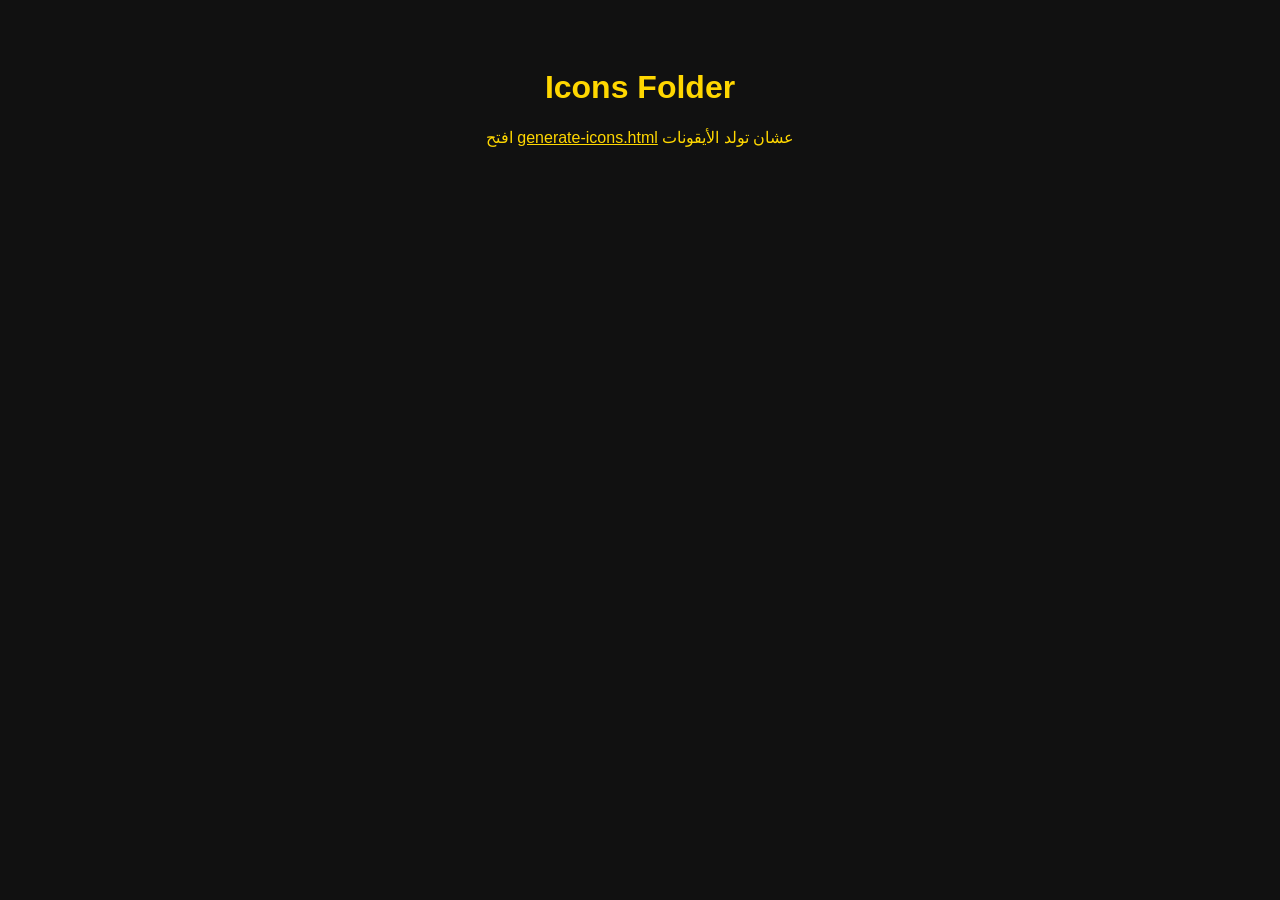
<file: icons/index.html>
<!DOCTYPE html>
<html dir="ltr">
<head><meta charset="UTF-8"><title>Icons placeholder</title></head>
<body style="background:#111;color:#FFD700;font-family:sans-serif;text-align:center;padding:40px">
<h1>Icons Folder</h1>
<p>افتح <a href="../generate-icons.html" style="color:gold">generate-icons.html</a> عشان تولد الأيقونات</p>
</body>
</html>
</file>
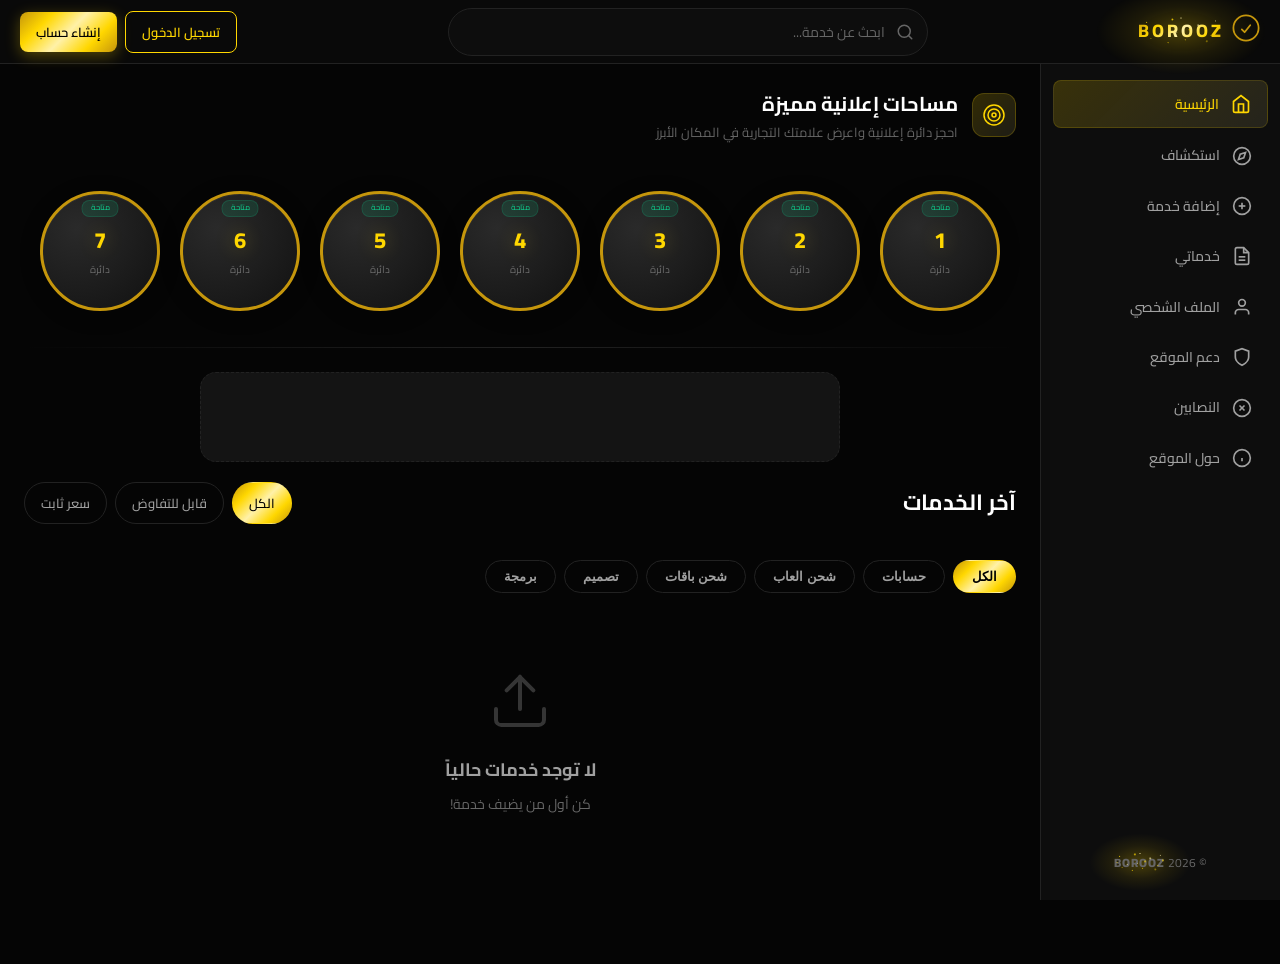
<file: TrustedServices/index.html>
<!DOCTYPE html>
<html lang="ar" dir="rtl">
<head>
  <meta charset="UTF-8">
  <meta name="viewport" content="width=device-width, initial-scale=1.0">
  <meta name="description" content="borooz - منصة الخدمات الموثوقة">
  <title>borooz | خدمات موثوقة</title>
  <link rel="manifest" href="manifest.json">
  <meta name="apple-mobile-web-app-capable" content="yes">
  <meta name="apple-mobile-web-app-status-bar-style" content="black-translucent">
  <meta name="apple-mobile-web-app-title" content="borooz">
  <meta name="mobile-web-app-capable" content="yes">
  <link rel="preconnect" href="https://fonts.googleapis.com">
  <link rel="preconnect" href="https://fonts.gstatic.com" crossorigin>
  <link href="https://fonts.googleapis.com/css2?family=Cairo:wght@300;400;500;600;700;800&display=swap" rel="stylesheet">
  <link rel="stylesheet" href="css/style.css">
</head>
<body>

  <!-- ====== AUTH PAGE ====== -->
  <section id="page-auth" class="page active">
    <div class="auth-container">
      <div class="auth-brand">
        <div class="brand-icon">
          <svg viewBox="0 0 40 40" fill="none" xmlns="http://www.w3.org/2000/svg">
            <circle cx="20" cy="20" r="18" stroke="url(#goldGrad)" stroke-width="2.5" fill="none"/>
            <path d="M14 22L18 26L26 16" stroke="url(#goldGrad)" stroke-width="2.5" stroke-linecap="round" stroke-linejoin="round"/>
            <defs>
              <linearGradient id="goldGrad" x1="0" y1="0" x2="40" y2="40">
                <stop offset="0%" stop-color="#C5960C"/>
                <stop offset="50%" stop-color="#FFD700"/>
                <stop offset="100%" stop-color="#FFF1A8"/>
              </linearGradient>
            </defs>
          </svg>
        </div>
        <h1><span class="borooz-glow">BOROOZ</span></h1>
        <p class="brand-subtitle">منصة الخدمات الموثوقة</p>
      </div>

      <div class="auth-box" id="auth-login">
        <h2>تسجيل الدخول</h2>
        <form id="login-form" autocomplete="off">
          <div class="form-group">
            <label for="login-email">البريد الإلكتروني</label>
            <input type="email" id="login-email" placeholder="أدخل بريدك الإلكتروني" required>
          </div>
          <div class="form-group">
            <label for="login-password">كلمة المرور</label>
            <input type="password" id="login-password" placeholder="أدخل كلمة المرور" required>
          </div>
          <button type="submit" class="btn btn-gold btn-full">تسجيل الدخول</button>
        </form>
        <p class="auth-switch">ليس لديك حساب؟ <a href="#" id="show-register">إنشاء حساب جديد</a></p>
      </div>

      <div class="auth-box hidden" id="auth-register">
        <h2>إنشاء حساب جديد</h2>
        <form id="register-form" autocomplete="off">
          <div class="form-group">
            <label for="reg-name">الاسم الكامل</label>
            <input type="text" id="reg-name" placeholder="أدخل اسمك الكامل" required>
          </div>
          <div class="form-group">
            <label for="reg-email">البريد الإلكتروني</label>
            <input type="email" id="reg-email" placeholder="أدخل بريدك الإلكتروني" required>
          </div>
          <div class="form-group">
            <label for="reg-phone">رقم الهاتف</label>
            <input type="tel" id="reg-phone" placeholder="أدخل رقم هاتفك" required>
          </div>
          <div class="form-group">
            <label for="reg-password">كلمة المرور</label>
            <input type="password" id="reg-password" placeholder="أدخل كلمة المرور" required>
          </div>
          <div class="form-group">
            <label for="reg-confirm">تأكيد كلمة المرور</label>
            <input type="password" id="reg-confirm" placeholder="أعد إدخال كلمة المرور" required>
          </div>
          <button type="submit" class="btn btn-gold btn-full">إنشاء الحساب</button>
        </form>
        <p class="auth-switch">لديك حساب بالفعل؟ <a href="#" id="show-login">تسجيل الدخول</a></p>
      </div>
    </div>
  </section>

  <!-- ====== MAIN APP ====== -->
  <div id="app" class="hidden">

    <!-- ====== HEADER ====== -->
    <header id="main-header">
      <div class="header-inner">
        <div class="header-right">
          <button id="menu-toggle" class="icon-btn" aria-label="القائمة">
            <svg width="24" height="24" viewBox="0 0 24 24" fill="none" stroke="currentColor" stroke-width="2" stroke-linecap="round">
              <line x1="3" y1="6" x2="21" y2="6"/>
              <line x1="3" y1="12" x2="21" y2="12"/>
              <line x1="3" y1="18" x2="21" y2="18"/>
            </svg>
          </button>
          <a href="#" class="logo" data-page="feed">
            <span class="logo-icon">
              <svg viewBox="0 0 40 40" width="28" height="28" fill="none">
                <defs>
                  <linearGradient id="goldGrad2" x1="0" y1="0" x2="40" y2="40">
                    <stop offset="0%" stop-color="#C5960C"/>
                    <stop offset="50%" stop-color="#FFD700"/>
                    <stop offset="100%" stop-color="#FFF1A8"/>
                  </linearGradient>
                </defs>
                <circle cx="20" cy="20" r="18" stroke="url(#goldGrad2)" stroke-width="2.5" fill="none"/>
                <path d="M14 22L18 26L26 16" stroke="url(#goldGrad2)" stroke-width="2.5" stroke-linecap="round" stroke-linejoin="round"/>
              </svg>
            </span>
            <span class="logo-text borooz-glow">BOROOZ</span>
          </a>
        </div>
        <div class="header-center">
          <div class="search-box">
            <svg class="search-icon" width="18" height="18" viewBox="0 0 24 24" fill="none" stroke="currentColor" stroke-width="2" stroke-linecap="round">
              <circle cx="11" cy="11" r="8"/><line x1="21" y1="21" x2="16.65" y2="16.65"/>
            </svg>
            <input type="text" id="search-input" placeholder="ابحث عن خدمة...">
          </div>
        </div>
        <div class="header-left">
          <!-- Public buttons (shown when not logged in) -->
          <div class="header-auth-buttons" id="header-auth-buttons">
            <button class="btn btn-outline-gold btn-sm" id="btn-header-login">تسجيل الدخول</button>
            <button class="btn btn-gold btn-sm" id="btn-header-register">إنشاء حساب</button>
          </div>
          <!-- User buttons (shown when logged in) -->
          <button id="btn-create-post" class="btn btn-gold btn-sm">
            <svg width="18" height="18" viewBox="0 0 24 24" fill="none" stroke="currentColor" stroke-width="2" stroke-linecap="round">
              <line x1="12" y1="5" x2="12" y2="19"/><line x1="5" y1="12" x2="19" y2="12"/>
            </svg>
            <span class="btn-text">إضافة خدمة</span>
          </button>
          <div class="profile-dropdown">
            <button id="profile-btn" class="profile-trigger">
              <div class="avatar" id="header-avatar">U</div>
              <span class="profile-name" id="header-name">مستخدم</span>
              <svg width="12" height="12" viewBox="0 0 24 24" fill="none" stroke="currentColor" stroke-width="2" stroke-linecap="round"><polyline points="6 9 12 15 18 9"/></svg>
            </button>
            <div class="dropdown-menu" id="dropdown-menu">
              <a href="#" data-page="profile">
                <svg width="16" height="16" viewBox="0 0 24 24" fill="none" stroke="currentColor" stroke-width="2"><path d="M20 21v-2a4 4 0 0 0-4-4H8a4 4 0 0 0-4 4v2"/><circle cx="12" cy="7" r="4"/></svg>
                الملف الشخصي
              </a>
              <a href="#" data-page="my-posts">
                <svg width="16" height="16" viewBox="0 0 24 24" fill="none" stroke="currentColor" stroke-width="2"><path d="M14 2H6a2 2 0 0 0-2 2v16a2 2 0 0 0 2 2h12a2 2 0 0 0 2-2V8z"/><polyline points="14 2 14 8 20 8"/><line x1="16" y1="13" x2="8" y2="13"/><line x1="16" y1="17" x2="8" y2="17"/></svg>
                خدماتي
              </a>
              <hr>
              <a href="#" id="btn-logout">
                <svg width="16" height="16" viewBox="0 0 24 24" fill="none" stroke="currentColor" stroke-width="2"><path d="M9 21H5a2 2 0 0 1-2-2V5a2 2 0 0 1 2-2h4"/><polyline points="16 17 21 12 16 7"/><line x1="21" y1="12" x2="9" y2="12"/></svg>
                تسجيل الخروج
              </a>
            </div>
          </div>
        </div>
      </div>
    </header>

    <!-- ====== SIDEBAR ====== -->
    <aside id="sidebar">
      <nav class="sidebar-nav">
        <a href="#" class="nav-item active" data-page="feed">
          <svg width="20" height="20" viewBox="0 0 24 24" fill="none" stroke="currentColor" stroke-width="2"><path d="M3 9l9-7 9 7v11a2 2 0 0 1-2 2H5a2 2 0 0 1-2-2z"/><polyline points="9 22 9 12 15 12 15 22"/></svg>
          <span>الرئيسية</span>
        </a>
        <a href="#" class="nav-item" data-page="explore">
          <svg width="20" height="20" viewBox="0 0 24 24" fill="none" stroke="currentColor" stroke-width="2"><circle cx="12" cy="12" r="10"/><polygon points="16.24 7.76 14.12 14.12 7.76 16.24 9.88 9.88 16.24 7.76"/></svg>
          <span>استكشاف</span>
        </a>
        <a href="#" class="nav-item" data-page="create">
          <svg width="20" height="20" viewBox="0 0 24 24" fill="none" stroke="currentColor" stroke-width="2"><circle cx="12" cy="12" r="10"/><line x1="12" y1="8" x2="12" y2="16"/><line x1="8" y1="12" x2="16" y2="12"/></svg>
          <span>إضافة خدمة</span>
        </a>
        <a href="#" class="nav-item" data-page="my-posts">
          <svg width="20" height="20" viewBox="0 0 24 24" fill="none" stroke="currentColor" stroke-width="2"><path d="M14 2H6a2 2 0 0 0-2 2v16a2 2 0 0 0 2 2h12a2 2 0 0 0 2-2V8z"/><polyline points="14 2 14 8 20 8"/><line x1="16" y1="13" x2="8" y2="13"/><line x1="16" y1="17" x2="8" y2="17"/></svg>
          <span>خدماتي</span>
        </a>
        <a href="#" class="nav-item" data-page="profile">
          <svg width="20" height="20" viewBox="0 0 24 24" fill="none" stroke="currentColor" stroke-width="2"><path d="M20 21v-2a4 4 0 0 0-4-4H8a4 4 0 0 0-4 4v2"/><circle cx="12" cy="7" r="4"/></svg>
          <span>الملف الشخصي</span>
        </a>
        <a href="#" class="nav-item" data-page="support">
          <svg width="20" height="20" viewBox="0 0 24 24" fill="none" stroke="currentColor" stroke-width="2"><path d="M12 22s8-4 8-10V5l-8-3-8 3v7c0 6 8 10 8 10z"/></svg>
          <span>دعم الموقع</span>
        </a>
        <a href="#" class="nav-item" data-page="scammers">
          <svg width="20" height="20" viewBox="0 0 24 24" fill="none" stroke="currentColor" stroke-width="2"><circle cx="12" cy="12" r="10"/><line x1="15" y1="9" x2="9" y2="15"/><line x1="9" y1="9" x2="15" y2="15"/></svg>
          <span>النصابين</span>
        </a>
        <a href="#" class="nav-item" data-page="about">
          <svg width="20" height="20" viewBox="0 0 24 24" fill="none" stroke="currentColor" stroke-width="2"><circle cx="12" cy="12" r="10"/><path d="M12 16v-4M12 8h.01"/></svg>
          <span>حول الموقع</span>
        </a>
        <a href="#" class="nav-item admin-nav-link" data-page="admin" id="nav-admin-link" style="display:none">
          <svg width="20" height="20" viewBox="0 0 24 24" fill="none" stroke="currentColor" stroke-width="2"><rect x="3" y="11" width="18" height="11" rx="2" ry="2"/><path d="M7 11V7a5 5 0 0 1 10 0v4"/></svg>
          <span>لوحة التحكم</span>
          <span class="nav-badge" id="admin-nav-badge" style="display:none">0</span>
        </a>
      </nav>
      <div class="sidebar-footer">
        <button id="btn-install-app" class="btn btn-gold btn-sm hidden" style="width:100%;margin-bottom:10px">
          <svg width="16" height="16" viewBox="0 0 24 24" fill="none" stroke="currentColor" stroke-width="2"><path d="M21 15v4a2 2 0 0 1-2 2H5a2 2 0 0 1-2-2v-4"/><polyline points="7 10 12 15 17 10"/><line x1="12" y1="15" x2="12" y2="3"/></svg>
          تثبيت التطبيق
        </button>
        <p>© 2026 <span class="borooz-glow" style="font-weight:900;letter-spacing:1px">BOROOZ</span></p>
      </div>
    </aside>

    <!-- ====== OVERLAY ====== -->
    <div id="sidebar-overlay"></div>

    <!-- ====== MAIN CONTENT ====== -->
    <main id="main-content">

      <!-- ====== FEED PAGE ====== -->
      <section id="page-feed" class="page-content active">

        <!-- Circles Section -->
        <section class="circles-section">
          <div class="circles-header">
            <div class="circles-header-icon">
              <svg width="24" height="24" viewBox="0 0 24 24" fill="none" stroke="currentColor" stroke-width="1.5"><circle cx="12" cy="12" r="10"/><circle cx="12" cy="12" r="6"/><circle cx="12" cy="12" r="2"/></svg>
            </div>
            <div>
              <h2>مساحات إعلانية مميزة</h2>
              <p>احجز دائرة إعلانية واعرض علامتك التجارية في المكان الأبرز</p>
            </div>
          </div>
          <div class="circles-grid" id="circles-grid">
            <div class="loading-spinner" style="padding:30px">
              <div class="spinner"></div>
              <p>جاري تحميل المساحات الإعلانية...</p>
            </div>
          </div>
        </section>

        <div class="feed-divider"></div>

        <!-- ====== AD BANNER ====== -->
        <div id="ad-banner" class="ad-banner-container"></div>

        <div class="feed-header">
          <h2>آخر الخدمات</h2>
          <div class="feed-filters">
            <button class="filter-btn active" data-filter="all">الكل</button>
            <button class="filter-btn" data-filter="negotiable">قابل للتفاوض</button>
            <button class="filter-btn" data-filter="fixed">سعر ثابت</button>
          </div>
        </div>
        <div class="category-filter-bar" id="category-filter-bar-feed">
          <button class="cat-filter-btn active" data-cat="all">الكل</button>
          <button class="cat-filter-btn" data-cat="حسابات">حسابات</button>
          <button class="cat-filter-btn" data-cat="شحن العاب">شحن العاب</button>
          <button class="cat-filter-btn" data-cat="شحن باقات">شحن باقات</button>
          <button class="cat-filter-btn" data-cat="تصميم">تصميم</button>
          <button class="cat-filter-btn" data-cat="برمجة">برمجة</button>
        </div>
        <div id="feed-container" class="feed-grid">
          <div class="loading-spinner">
            <div class="spinner"></div>
            <p>جاري تحميل الخدمات...</p>
          </div>
        </div>
      </section>

      <!-- ====== EXPLORE PAGE ====== -->
      <section id="page-explore" class="page-content">
        <div class="page-header">
          <h2>استكشاف الخدمات</h2>
        </div>
        <div class="category-filter-bar" id="category-filter-bar">
          <button class="cat-filter-btn active" data-cat="all">الكل</button>
          <button class="cat-filter-btn" data-cat="حسابات">حسابات</button>
          <button class="cat-filter-btn" data-cat="شحن العاب">شحن العاب</button>
          <button class="cat-filter-btn" data-cat="شحن باقات">شحن باقات</button>
          <button class="cat-filter-btn" data-cat="تصميم">تصميم</button>
          <button class="cat-filter-btn" data-cat="برمجة">برمجة</button>
        </div>
        <div id="explore-container" class="feed-grid"></div>
      </section>

      <!-- ====== CREATE POST PAGE ====== -->
      <section id="page-create" class="page-content">
        <div class="page-header">
          <h2>إضافة خدمة جديدة</h2>
          <p>انشر خدمتك وتواصل مع العملاء مباشرة</p>
        </div>
        <div class="create-form-container">
          <form id="create-post-form" enctype="multipart/form-data">
            <div class="form-row">
              <div class="form-group">
                <label for="post-title">عنوان الخدمة</label>
                <input type="text" id="post-title" placeholder="مثال: تصميم شعار احترافي" required>
              </div>
            </div>
            <div class="form-row">
              <div class="form-group">
                <label for="post-desc">وصف الخدمة</label>
                <textarea id="post-desc" rows="5" placeholder="اشرح تفاصيل خدمتك... ما الذي تقدمه؟ كيف ستعمل؟ ما هي المخرجات؟" required></textarea>
              </div>
            </div>
            <div class="form-row form-row-4">
              <div class="form-group">
                <label for="post-price">السعر</label>
                <div class="price-input-wrapper">
                  <input type="number" id="post-price" placeholder="مثال: 500" min="0" required>
                  <span class="price-currency" id="post-currency-label">ج.م</span>
                </div>
              </div>
              <div class="form-group">
                <label for="post-currency">العملة</label>
                <select id="post-currency" class="currency-select">
                  <option value="EGP" selected>🇪🇬 جنيه مصري</option>
                  <option value="SAR">🇸🇦 ريال سعودي</option>
                  <option value="SYP">🇸🇾 ليرة سورية</option>
                  <option value="USD">🇺🇸 دولار أمريكي</option>
                </select>
              </div>
              <div class="form-group">
                <label>قابل للتفاوض</label>
                <div class="toggle-wrapper">
                  <label class="toggle">
                    <input type="checkbox" id="post-negotiable">
                    <span class="toggle-slider"></span>
                  </label>
                  <span id="negotiable-label">سعر ثابت</span>
                </div>
              </div>
              <div class="form-group">
                <label for="post-category">التصنيف</label>
                <select id="post-category" required>
                  <option value="">اختر التصنيف</option>
                  <option value="حسابات">حسابات</option>
                  <option value="شحن العاب">شحن العاب</option>
                  <option value="شحن باقات">شحن باقات</option>
                  <option value="تصميم">تصميم</option>
                  <option value="برمجة">برمجة</option>
                </select>
              </div>
            </div>
            <div class="form-row">
              <div class="form-group">
                <label class="mediation-check-wrapper">
                  <input type="checkbox" id="post-mediation" checked>
                  <span class="mediation-checkbox"></span>
                  <span class="mediation-check-label">وساطة من الإدارة (<span id="mediation-admin-name">إدارة الموقع</span>)</span>
                </label>
                <p class="form-hint" id="post-mediation-warning" style="color:#ef4444;font-weight:600;display:none">نحن غير مسؤولين عن أي تعامل بدون الإدارة</p>
                <p class="form-hint" id="post-mediation-hint">سيتم توثيق الخدمة عبر الإدارة لضمان حقوق الطرفين</p>
              </div>
            </div>
            <div class="form-row">
              <div class="form-group">
                <label for="post-images">صور الخدمة</label>
                <div class="file-upload" id="file-upload-area">
                  <svg width="40" height="40" viewBox="0 0 24 24" fill="none" stroke="#FFD700" stroke-width="1.5" stroke-linecap="round">
                    <path d="M21 15v4a2 2 0 0 1-2 2H5a2 2 0 0 1-2-2v-4"/><polyline points="17 8 12 3 7 8"/><line x1="12" y1="3" x2="12" y2="15"/>
                  </svg>
                  <p>اسحب وأفلت الصور هنا أو <span>اختر من الجهاز</span></p>
                  <small>يدعم JPG, PNG, WEBP - الحد الأقصى 5 صور</small>
                  <input type="file" id="post-images" accept="image/*" multiple hidden>
                </div>
                <div id="image-preview" class="image-preview"></div>
              </div>
            </div>

            <div class="form-section-title">وسائل التواصل</div>
            <div class="form-row form-row-2">
              <div class="form-group">
                <label for="post-whatsapp">
                  <svg width="16" height="16" viewBox="0 0 24 24" fill="#25D366"><path d="M17.472 14.382c-.297-.149-1.758-.867-2.03-.967-.273-.099-.471-.148-.67.15-.197.297-.767.966-.94 1.164-.173.199-.347.223-.644.075-.297-.15-1.255-.463-2.39-1.475-.883-.788-1.48-1.761-1.653-2.059-.173-.297-.018-.458.13-.606.134-.133.298-.347.446-.52.149-.174.198-.298.298-.497.099-.198.05-.371-.025-.52-.075-.149-.669-1.612-.916-2.207-.242-.579-.487-.5-.669-.51-.173-.008-.371-.01-.57-.01-.198 0-.52.074-.792.372-.272.297-1.04 1.016-1.04 2.479 0 1.462 1.065 2.875 1.213 3.074.149.198 2.096 3.2 5.077 4.487.709.306 1.262.489 1.694.625.712.227 1.36.195 1.871.118.571-.085 1.758-.719 2.006-1.413.248-.694.248-1.289.173-1.413-.074-.124-.272-.198-.57-.347m-5.421 7.403h-.004a9.87 9.87 0 01-5.031-1.378l-.361-.214-3.741.982.998-3.648-.235-.374a9.86 9.86 0 01-1.51-5.26c.001-5.45 4.436-9.884 9.888-9.884 2.64 0 5.122 1.03 6.988 2.898a9.825 9.825 0 012.893 6.994c-.003 5.45-4.437 9.884-9.885 9.884m8.413-18.297A11.815 11.815 0 0012.05 0C5.495 0 .16 5.335.157 11.892c0 2.096.547 4.142 1.588 5.945L.057 24l6.305-1.654a11.882 11.882 0 005.683 1.448h.005c6.554 0 11.89-5.335 11.893-11.893a11.821 11.821 0 00-3.48-8.413z"/></svg>
                  واتساب
                </label>
                <input type="text" id="post-whatsapp" placeholder="رقم الواتساب مع مفتاح الدولة" dir="ltr">
              </div>
              <div class="form-group">
                <label for="post-telegram">
                  <svg width="16" height="16" viewBox="0 0 24 24" fill="#0088cc"><path d="M11.944 0A12 12 0 000 12a12 12 0 0012 12 12 12 0 0012-12A12 12 0 0012 0a12 12 0 00-.056 0zm4.962 7.224c.1-.002.321.023.465.14a.506.506 0 01.171.325c.016.093.036.306.02.472-.18 1.898-.962 6.502-1.36 8.627-.168.9-.499 1.201-.82 1.23-.696.065-1.225-.46-1.9-.902-1.056-.693-1.653-1.124-2.678-1.8-1.185-.78-.417-1.21.258-1.91.177-.184 3.247-2.977 3.307-3.23.007-.032.014-.15-.056-.212s-.174-.041-.249-.024c-.106.024-1.793 1.14-5.061 3.345-.48.33-.913.49-1.302.48-.428-.008-1.252-.241-1.865-.44-.752-.245-1.349-.374-1.297-.789.027-.216.325-.437.893-.663 3.498-1.524 5.83-2.529 6.998-3.014 3.332-1.386 4.025-1.627 4.476-1.635z"/></svg>
                  تيليجرام
                </label>
                <input type="text" id="post-telegram" placeholder="معرف تيليجرام أو رقم" dir="ltr">
              </div>
            </div>
            <div class="form-row form-row-2">
              <div class="form-group">
                <label for="post-phone">رقم الهاتف</label>
                <input type="tel" id="post-phone" placeholder="رقم الهاتف مع مفتاح الدولة" dir="ltr">
              </div>
              <div class="form-group">
                <label for="post-email">البريد الإلكتروني <small>(اختياري)</small></label>
                <input type="email" id="post-email" placeholder="example@email.com" dir="ltr">
              </div>
            </div>
            <div class="form-actions">
              <button type="submit" class="btn btn-gold btn-lg">
                <svg width="20" height="20" viewBox="0 0 24 24" fill="none" stroke="currentColor" stroke-width="2" stroke-linecap="round"><line x1="12" y1="5" x2="12" y2="19"/><line x1="5" y1="12" x2="19" y2="12"/></svg>
                نشر الخدمة
              </button>
            </div>
          </form>
        </div>
      </section>

      <!-- ====== POST DETAIL PAGE ====== -->
      <section id="page-detail" class="page-content">
        <div id="detail-container"></div>
      </section>

      <!-- ====== PROFILE PAGE ====== -->
      <section id="page-profile" class="page-content">
        <div class="page-header">
          <h2>الملف الشخصي</h2>
        </div>
        <div class="profile-container">
          <div class="profile-card">
            <div class="profile-avatar-large" id="profile-avatar">U</div>
            <h2 id="profile-name">مستخدم</h2>
            <div id="profile-verified-badge"></div>
            <p class="profile-email" id="profile-email">user@email.com</p>
            <p class="profile-phone" id="profile-phone">+966 5X XXX XXXX</p>
            <div class="profile-stats">
              <div class="stat">
                <span class="stat-value" id="profile-post-count">0</span>
                <span class="stat-label">خدمة</span>
              </div>
            </div>
            <div id="profile-verify-request" style="margin-top:12px"></div>
          </div>
          <div class="profile-form-card">
            <h3>تحديث وسائل التواصل</h3>
            <form id="profile-form">
              <div class="form-group">
                <label for="profile-whatsapp">واتساب</label>
                <input type="text" id="profile-whatsapp" placeholder="رقم واتساب">
              </div>
              <div class="form-group">
                <label for="profile-telegram">تيليجرام</label>
                <input type="text" id="profile-telegram" placeholder="معرف تيليجرام">
              </div>
              <div class="form-group">
                <label for="profile-phone-input">رقم الهاتف</label>
                <input type="tel" id="profile-phone-input" placeholder="رقم الهاتف">
              </div>
              <div class="form-group">
                <label for="profile-email-input">البريد الإلكتروني</label>
                <input type="email" id="profile-email-input" placeholder="البريد الإلكتروني">
              </div>
              <button type="submit" class="btn btn-gold">حفظ التغييرات</button>
            </form>
          </div>
        </div>
      </section>

      <!-- ====== MY POSTS PAGE ====== -->
      <section id="page-my-posts" class="page-content">
        <div class="page-header">
          <h2>خدماتي</h2>
          <p>جميع الخدمات التي قمت بنشرها</p>
        </div>
        <div id="my-posts-container" class="feed-grid"></div>
      </section>

      <!-- ====== EDIT POST PAGE ====== -->
      <section id="page-edit" class="page-content">
        <div class="page-header">
          <h2>تعديل الخدمة</h2>
        </div>
        <div class="create-form-container">
          <form id="edit-post-form">
            <div class="form-row">
              <div class="form-group">
                <label for="edit-title">عنوان الخدمة</label>
                <input type="text" id="edit-title" required>
              </div>
            </div>
            <div class="form-row">
              <div class="form-group">
                <label for="edit-desc">وصف الخدمة</label>
                <textarea id="edit-desc" rows="5" required></textarea>
              </div>
            </div>
            <div class="form-row form-row-4">
              <div class="form-group">
                <label for="edit-price">السعر</label>
                <div class="price-input-wrapper">
                  <input type="number" id="edit-price" min="0" required>
                  <span class="price-currency" id="edit-currency-label">ج.م</span>
                </div>
              </div>
              <div class="form-group">
                <label for="edit-currency">العملة</label>
                <select id="edit-currency" class="currency-select">
                  <option value="EGP" selected>🇪🇬 جنيه مصري</option>
                  <option value="SAR">🇸🇦 ريال سعودي</option>
                  <option value="SYP">🇸🇾 ليرة سورية</option>
                  <option value="USD">🇺🇸 دولار أمريكي</option>
                </select>
              </div>
              <div class="form-group">
                <label>قابل للتفاوض</label>
                <div class="toggle-wrapper">
                  <label class="toggle">
                    <input type="checkbox" id="edit-negotiable">
                    <span class="toggle-slider"></span>
                  </label>
                  <span id="edit-negotiable-label">سعر ثابت</span>
                </div>
              </div>
              <div class="form-group">
                <label for="edit-category">التصنيف</label>
                <select id="edit-category"></select>
              </div>
            </div>
            <div class="form-row">
              <div class="form-group">
                <label class="mediation-check-wrapper">
                  <input type="checkbox" id="edit-mediation" checked>
                  <span class="mediation-checkbox"></span>
                  <span class="mediation-check-label">وساطة من الإدارة</span>
                </label>
                <p class="form-hint" id="edit-mediation-warning" style="color:#ef4444;font-weight:600;display:none">نحن غير مسؤولين عن أي تعامل بدون الإدارة</p>
              </div>
            </div>
            <div class="form-actions">
              <button type="submit" class="btn btn-gold btn-lg">حفظ التعديلات</button>
              <button type="button" class="btn btn-cancel btn-lg" id="edit-cancel">إلغاء</button>
            </div>
          </form>
        </div>
      </section>

      <!-- ====== SUPPORT PAGE ====== -->
      <section id="page-support" class="page-content">
        <div class="page-header">
          <h2>دعم صانع الموقع</h2>
          <p>ساهم في استمرارية الموقع ودعم المطور</p>
        </div>
        <div id="support-container"></div>
      </section>

      <!-- ====== SCAMMERS PAGE ====== -->
      <section id="page-scammers" class="page-content">
        <div class="page-header">
          <h2>قائمة النصابين</h2>
          <p style="color:var(--text-muted);font-size:13px">أرقام تم الإبلاغ عنها — تحقق قبل التعامل</p>
        </div>
        <div id="scammers-container"></div>
      </section>

      <!-- ====== ABOUT PAGE ====== -->
      <section id="page-about" class="page-content">
        <div class="page-header">
          <h2>حول الموقع</h2>
          <p>تعرف على منصة borooz</p>
        </div>
        <div id="about-container"></div>
      </section>

      <!-- ====== ADMIN PAGE ====== -->
      <section id="page-admin" class="page-content">
        <div class="page-header">
          <h2>لوحة التحكم</h2>
          <p>إدارة شاملة للموقع والمستخدمين والخدمات</p>
        </div>
        <div class="admin-lock-overlay" id="admin-lock">
          <div class="admin-lock-box">
            <div class="admin-lock-icon">
              <svg width="48" height="48" viewBox="0 0 24 24" fill="none" stroke="#FFD700" stroke-width="1.5"><rect x="3" y="11" width="18" height="11" rx="2" ry="2"/><path d="M7 11V7a5 5 0 0 1 10 0v4"/></svg>
            </div>
            <h3>لوحة التحكم</h3>
            <p>يرجى إدخال كلمة السر للوصول</p>
            <div class="admin-lock-input-row">
              <input type="password" id="admin-password-input" placeholder="كلمة السر" maxlength="20" autocomplete="off">
              <button class="btn btn-gold" id="btn-admin-unlock">دخول</button>
            </div>
            <p class="admin-lock-error" id="admin-lock-error"></p>
          </div>
        </div>
        <div class="admin-wrapper" id="admin-wrapper" style="display:none">
          <nav class="admin-tabs" id="admin-tabs">
            <button class="admin-tab active" data-tab="stats">
              <svg width="18" height="18" viewBox="0 0 24 24" fill="none" stroke="currentColor" stroke-width="2"><path d="M18 20V10M12 20V4M6 20v-6"/></svg>
              الإحصائيات
            </button>
            <button class="admin-tab" data-tab="notifications">
              <svg width="18" height="18" viewBox="0 0 24 24" fill="none" stroke="currentColor" stroke-width="2"><path d="M18 8A6 6 0 0 0 6 8c0 7-3 9-3 9h18s-3-2-3-9"/><path d="M13.73 21a2 2 0 0 1-3.46 0"/></svg>
              الإشعارات
              <span class="admin-tab-badge" id="admin-badge" style="display:none">0</span>
            </button>
            <button class="admin-tab" data-tab="users">
              <svg width="18" height="18" viewBox="0 0 24 24" fill="none" stroke="currentColor" stroke-width="2"><path d="M17 21v-2a4 4 0 0 0-4-4H5a4 4 0 0 0-4 4v2"/><circle cx="9" cy="7" r="4"/><path d="M23 21v-2a4 4 0 0 0-3-3.87M16 3.13a4 4 0 0 1 0 7.75"/></svg>
              المستخدمين
            </button>
            <button class="admin-tab" data-tab="services">
              <svg width="18" height="18" viewBox="0 0 24 24" fill="none" stroke="currentColor" stroke-width="2"><path d="M14 2H6a2 2 0 0 0-2 2v16a2 2 0 0 0 2 2h12a2 2 0 0 0 2-2V8z"/><polyline points="14 2 14 8 20 8"/><line x1="16" y1="13" x2="8" y2="13"/><line x1="16" y1="17" x2="8" y2="17"/></svg>
              الخدمات
            </button>
            <button class="admin-tab" data-tab="circles">
              <svg width="18" height="18" viewBox="0 0 24 24" fill="none" stroke="currentColor" stroke-width="2"><circle cx="12" cy="12" r="10"/><circle cx="12" cy="12" r="6"/><circle cx="12" cy="12" r="2"/></svg>
              الدوائر
            </button>
            <button class="admin-tab" data-tab="scammers">
              <svg width="18" height="18" viewBox="0 0 24 24" fill="none" stroke="currentColor" stroke-width="2"><circle cx="12" cy="12" r="10"/><line x1="15" y1="9" x2="9" y2="15"/><line x1="9" y1="9" x2="15" y2="15"/></svg>
              النصابين
            </button>
            <button class="admin-tab" data-tab="settings">
              <svg width="18" height="18" viewBox="0 0 24 24" fill="none" stroke="currentColor" stroke-width="2"><circle cx="12" cy="12" r="3"/><path d="M19.4 15a1.65 1.65 0 0 0 .33 1.82l.06.06a2 2 0 0 1 0 2.83 2 2 0 0 1-2.83 0l-.06-.06a1.65 1.65 0 0 0-1.82-.33 1.65 1.65 0 0 0-1 1.51V21a2 2 0 0 1-2 2 2 2 0 0 1-2-2v-.09A1.65 1.65 0 0 0 9 19.4a1.65 1.65 0 0 0-1.82.33l-.06.06a2 2 0 0 1-2.83 0 2 2 0 0 1 0-2.83l.06-.06A1.65 1.65 0 0 0 4.68 15a1.65 1.65 0 0 0-1.51-1H3a2 2 0 0 1-2-2 2 2 0 0 1 2-2h.09A1.65 1.65 0 0 0 4.6 9a1.65 1.65 0 0 0-.33-1.82l-.06-.06a2 2 0 0 1 0-2.83 2 2 0 0 1 2.83 0l.06.06A1.65 1.65 0 0 0 9 4.68a1.65 1.65 0 0 0 1-1.51V3a2 2 0 0 1 2-2 2 2 0 0 1 2 2v.09a1.65 1.65 0 0 0 1 1.51 1.65 1.65 0 0 0 1.82-.33l.06-.06a2 2 0 0 1 2.83 0 2 2 0 0 1 0 2.83l-.06.06A1.65 1.65 0 0 0 19.4 9a1.65 1.65 0 0 0 1.51 1H21a2 2 0 0 1 2 2 2 2 0 0 1-2 2h-.09a1.65 1.65 0 0 0-1.51 1z"/></svg>
              الإعدادات
            </button>
          </nav>
          <div class="admin-panels" id="admin-panels">
            <div class="admin-panel active" data-panel="stats">
              <div class="admin-stats-grid" id="admin-stats-grid">
                <div class="loading-spinner"><div class="spinner"></div></div>
              </div>
            </div>
            <div class="admin-panel" data-panel="notifications">
              <div id="admin-notifications-container">
                <div class="loading-spinner"><div class="spinner"></div></div>
              </div>
            </div>
            <div class="admin-panel" data-panel="users">
              <div id="admin-users-container">
                <div class="loading-spinner"><div class="spinner"></div></div>
              </div>
            </div>
            <div class="admin-panel" data-panel="services">
              <div id="admin-services-container">
                <div class="loading-spinner"><div class="spinner"></div></div>
              </div>
            </div>
            <div class="admin-panel" data-panel="circles">
              <div id="admin-circles-container">
                <div class="loading-spinner"><div class="spinner"></div></div>
              </div>
            </div>
            <div class="admin-panel" data-panel="scammers">
              <div id="admin-scammers-container">
                <div class="loading-spinner"><div class="spinner"></div></div>
              </div>
            </div>
            <div class="admin-panel" data-panel="settings">
              <div id="admin-settings-container">
                <div class="loading-spinner"><div class="spinner"></div></div>
              </div>
            </div>
          </div>
        </div>
      </section>

    </main>
  </div>

  <!-- ====== BOOKING MODAL ====== -->
  <div id="booking-modal" class="modal-overlay">
    <div class="modal-box">
      <button class="modal-close" id="modal-close">
        <svg width="20" height="20" viewBox="0 0 24 24" fill="none" stroke="currentColor" stroke-width="2" stroke-linecap="round"><line x1="18" y1="6" x2="6" y2="18"/><line x1="6" y1="6" x2="18" y2="18"/></svg>
      </button>
      <div class="modal-icon">
        <svg viewBox="0 0 40 40" fill="none">
          <circle cx="20" cy="20" r="18" stroke="url(#goldGradModal)" stroke-width="2" fill="none"/>
          <defs>
            <linearGradient id="goldGradModal" x1="0" y1="0" x2="40" y2="40">
              <stop offset="0%" stop-color="#C5960C"/>
              <stop offset="50%" stop-color="#FFD700"/>
              <stop offset="100%" stop-color="#FFF1A8"/>
            </linearGradient>
          </defs>
        </svg>
      </div>
      <h3 id="modal-title">حجز دائرة إعلانية</h3>
      <p class="modal-desc" id="modal-desc">اختر مدة الحجز للدائرة الإعلانية</p>
      <div class="modal-pricing" id="modal-pricing"></div>
      <div class="modal-upload" id="modal-upload">
        <label for="modal-image">صورة العلامة التجارية أو الشعار</label>
        <div class="file-upload" id="modal-upload-area" style="padding:16px">
          <p style="font-size:13px">اختر صورة <span>للشعار</span></p>
          <input type="file" id="modal-image" accept="image/*" hidden>
        </div>
        <div id="modal-preview" class="image-preview"></div>
      </div>
      <div class="modal-contact">
        <label for="modal-contact">رقم التواصل (واتساب / تيليجرام) — لن يظهر للعامة</label>
        <input type="tel" id="modal-contact" placeholder="+20 1XX XXX XXXX" dir="ltr" style="direction:ltr;text-align:left">
      </div>
      <div class="modal-actions">
        <button class="btn btn-gold btn-full" id="btn-confirm-booking">تأكيد الحجز</button>
        <button class="btn btn-cancel btn-full" id="btn-cancel-booking">إلغاء</button>
      </div>
    </div>
  </div>

  <!-- ====== CIRCLE DETAIL MODAL ====== -->
  <div id="circle-detail-modal" class="modal-overlay">
    <div class="modal-box" style="max-width:480px">
      <button class="modal-close" id="circle-detail-close">
        <svg width="20" height="20" viewBox="0 0 24 24" fill="none" stroke="currentColor" stroke-width="2" stroke-linecap="round"><line x1="18" y1="6" x2="6" y2="18"/><line x1="6" y1="6" x2="18" y2="18"/></svg>
      </button>
      <div class="modal-icon">
        <svg viewBox="0 0 40 40" fill="none">
          <circle cx="20" cy="20" r="18" stroke="url(#goldGradModal)" stroke-width="2" fill="none"/>
        </svg>
      </div>
      <h3 id="circle-detail-title">تفاصيل الدائرة الإعلانية</h3>
      <div id="circle-detail-body" style="text-align:center">
        <div id="circle-detail-image" style="width:100%;max-height:200px;overflow:hidden;border-radius:12px;margin-bottom:16px;background:var(--bg-surface)"></div>
        <div id="circle-detail-info" style="font-size:14px;color:var(--text-secondary);line-height:1.8"></div>
        <div id="circle-detail-contact" style="margin-top:16px"></div>
      </div>
      <div class="modal-actions">
        <button class="btn btn-cancel btn-full" id="circle-detail-close-btn">إغلاق</button>
      </div>
    </div>
  </div>

  <!-- ====== TOAST ====== -->
  <div id="toast-container"></div>

  <script src="js/database.js"></script>
  <script src="js/app.js"></script>
  <script src="js/ads.js"></script>
  <script>
    if ('serviceWorker' in navigator) {
      navigator.serviceWorker.register('sw.js');
    }
  </script>
</body>
</html>
</file>
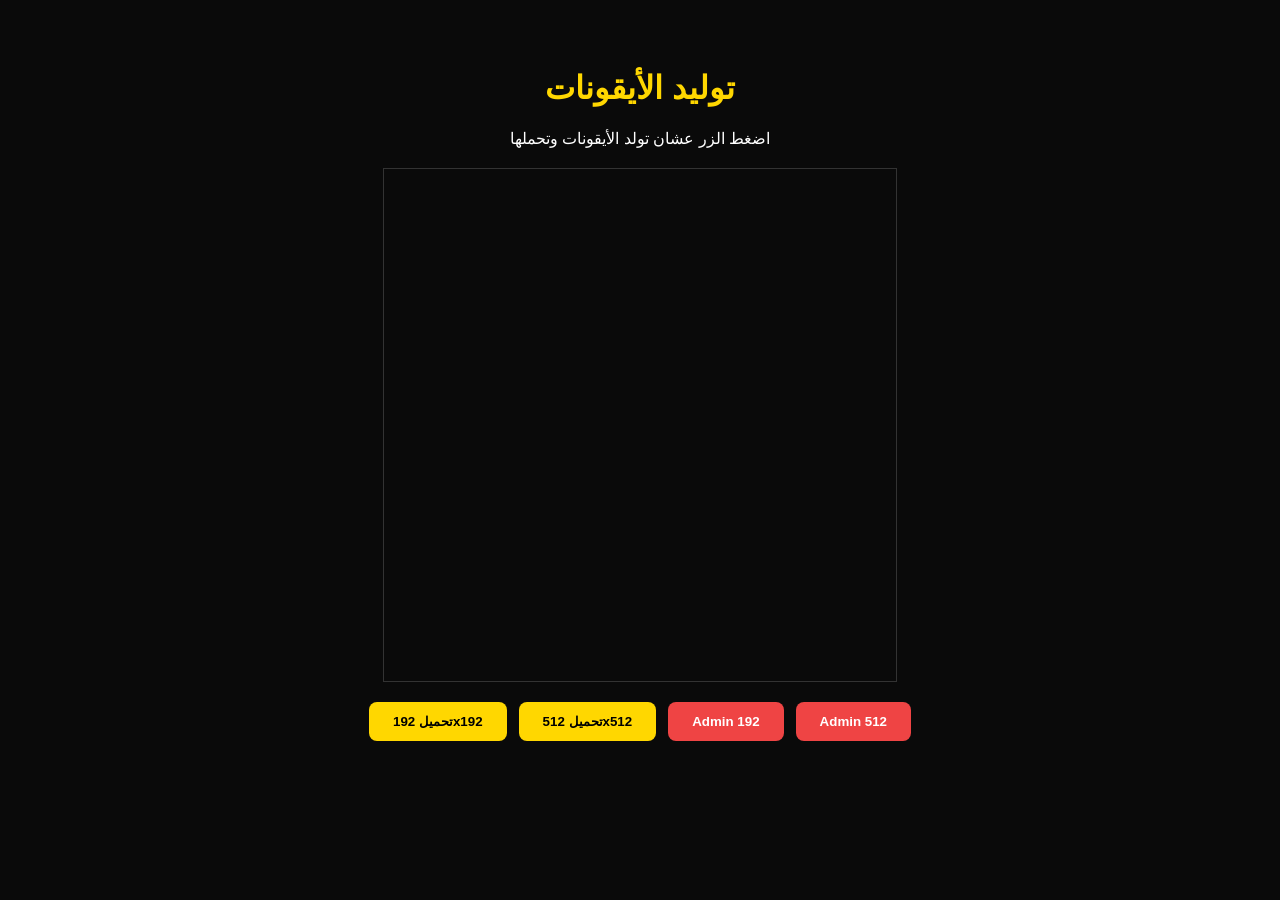
<file: generate-icons.html>
<!DOCTYPE html><html dir="ltr"><head><meta charset="UTF-8"><title>Generate Icons</title></head>
<body style="background:#0A0A0A;color:#fff;font-family:sans-serif;text-align:center;padding:40px">
<h1 style="color:#FFD700">توليد الأيقونات</h1>
<p>اضغط الزر عشان تولد الأيقونات وتحملها</p>
<canvas id="c" width="512" height="512" style="border:1px solid #333;margin:20px auto;display:block"></canvas>
<div style="display:flex;gap:12px;justify-content:center;flex-wrap:wrap;margin-top:20px">
  <button onclick="gen('icon-192.png',192)" style="padding:12px 24px;background:#FFD700;color:#000;border:none;border-radius:8px;font-weight:700;cursor:pointer">تحميل 192x192</button>
  <button onclick="gen('icon-512.png',512)" style="padding:12px 24px;background:#FFD700;color:#000;border:none;border-radius:8px;font-weight:700;cursor:pointer">تحميل 512x512</button>
  <button onclick="gen('icon-admin-192.png',192,'#1a1a2e')" style="padding:12px 24px;background:#ef4444;color:#fff;border:none;border-radius:8px;font-weight:700;cursor:pointer">Admin 192</button>
  <button onclick="gen('icon-admin-512.png',512,'#1a1a2e')" style="padding:12px 24px;background:#ef4444;color:#fff;border:none;border-radius:8px;font-weight:700;cursor:pointer">Admin 512</button>
</div>
<script>
function gen(name,size,bg='#0A0A0A'){
  const c=document.getElementById('c'),ctx=c.getContext('2d');
  c.width=size;c.height=size;ctx.clearRect(0,0,size,size);
  ctx.fillStyle=bg;ctx.fillRect(0,0,size,size);
  const s=size/512;
  ctx.shadowColor='rgba(212,175,55,0.4)';ctx.shadowBlur=30*s;
  ctx.fillStyle='#FFD700';ctx.beginPath();ctx.arc(256*s,220*s,120*s,0,Math.PI*2);ctx.fill();
  ctx.shadowBlur=0;
  ctx.fillStyle='#FFF1A8';ctx.font=`bold ${140*s}px Arial`;ctx.textAlign='center';ctx.textBaseline='middle';
  ctx.fillText('TS',256*s,240*s);
  ctx.fillStyle='rgba(255,255,255,0.15)';ctx.font=`${40*s}px Arial`;
  ctx.fillText(name.includes('admin')?'ADMIN':'',256*s,400*s);
  const a=document.createElement('a');a.download=name;
  a.href=c.toDataURL('image/png');a.click();
}
</script>
</body></html>
</file>
<file: TrustedServices/css/style.css>
.modal-contact {
  margin-top: 14px;
  text-align: right;
}
.modal-contact label {
  display: block;
  font-size: 13px;
  font-weight: 600;
  color: var(--text-secondary);
  margin-bottom: 6px;
}
.modal-contact input {
  width: 100%;
  padding: 12px 16px;
  background: var(--bg-secondary);
  border: 1px solid var(--border-color);
  border-radius: var(--radius-sm);
  color: #fff;
  font-size: 14px;
  transition: var(--transition);
}
.modal-contact input:focus {
  border-color: var(--gold);
  outline: none;
  box-shadow: 0 0 0 3px rgba(255,215,0,0.15);
}

/* ====== SCAMMERS LIST ====== */
.scammers-list {
  display: flex;
  flex-direction: column;
  gap: 10px;
  max-width: 600px;
  margin: 0 auto;
  padding: 10px 0;
}
.scammer-card {
  display: flex;
  align-items: center;
  gap: 14px;
  background: var(--bg-card);
  border: 1px solid var(--border-color);
  border-radius: var(--radius-lg);
  padding: 16px 20px;
  transition: var(--transition);
}
.scammer-card:hover {
  border-color: rgba(239,68,68,0.2);
}
.scammer-num {
  width: 36px;
  height: 36px;
  border-radius: 50%;
  background: rgba(239,68,68,0.1);
  color: #ef4444;
  display: flex;
  align-items: center;
  justify-content: center;
  font-weight: 700;
  font-size: 14px;
  flex-shrink: 0;
}
.scammer-info {
  flex: 1;
}
.scammer-phone {
  font-size: 16px;
  font-weight: 700;
  color: #ef4444;
  letter-spacing: 0.5px;
}
.scammer-reason {
  font-size: 13px;
  color: var(--text-secondary);
  margin-top: 4px;
}
.scammer-date {
  font-size: 12px;
  color: var(--text-muted);
  flex-shrink: 0;
}

/* ====== CIRCLE DETAIL MODAL ====== */
#circle-detail-body {
  padding: 8px 0;
}
#circle-detail-image {
  display: flex;
  justify-content: center;
  align-items: center;
  min-height: 80px;
}
#circle-detail-info {
  text-align: center;
}
#circle-detail-contact {
  display: flex;
  justify-content: center;
}

/* ====== RESET & BASE ====== */
*, *::before, *::after { box-sizing: border-box; margin: 0; padding: 0; }

:root {
  --gold: #FFD700;
  --gold-light: #FFF1A8;
  --gold-dark: #C5960C;
  --gold-gradient: linear-gradient(135deg, #C5960C 0%, #FFD700 25%, #FFF1A8 50%, #FFD700 75%, #C5960C 100%);
  --gold-gradient-soft: linear-gradient(135deg, rgba(255,215,0,0.18) 0%, rgba(255,241,168,0.10) 100%);
  --gold-glow: 0 0 30px rgba(255,215,0,0.4);
  --bg-primary: #050505;
  --bg-secondary: #0D0D0D;
  --bg-card: #141414;
  --bg-card-hover: #1C1C1C;
  --bg-surface: #1E1E1E;
  --text-primary: #FFFFFF;
  --text-secondary: #A0A0A0;
  --text-muted: #666666;
  --border-color: #222222;
  --border-light: #333333;
  --danger: #EF4444;
  --success: #10B981;
  --radius-sm: 8px;
  --radius-md: 12px;
  --radius-lg: 16px;
  --radius-xl: 20px;
  --shadow: 0 4px 20px rgba(0,0,0,0.4);
  --shadow-lg: 0 8px 40px rgba(0,0,0,0.6);
  --transition: 0.3s cubic-bezier(0.4, 0, 0.2, 1);
  --font: 'Cairo', sans-serif;
}

html { scroll-behavior: smooth; }

body {
  font-family: var(--font);
  background: var(--bg-primary);
  color: var(--text-primary);
  line-height: 1.6;
  min-height: 100vh;
  overflow-x: hidden;
}

a { color: var(--gold); text-decoration: none; transition: var(--transition); }
a:hover { color: var(--gold-light); }

img { max-width: 100%; display: block; }
svg { flex-shrink: 0; }

.hidden { display: none !important; }

/* ====== SCROLLBAR ====== */
::-webkit-scrollbar { width: 6px; }
::-webkit-scrollbar-track { background: var(--bg-primary); }
::-webkit-scrollbar-thumb { background: var(--gold-dark); border-radius: 3px; }
::-webkit-scrollbar-thumb:hover { background: var(--gold); }

/* ====== AUTH PAGE ====== */
#page-auth {
  min-height: 100vh;
  display: flex;
  align-items: center;
  justify-content: center;
  background: radial-gradient(ellipse at top, #1a1520 0%, var(--bg-primary) 70%);
  padding: 20px;
}

#page-auth:not(.active) {
  display: none;
}

.auth-container {
  width: 100%;
  max-width: 440px;
}

.auth-brand {
  text-align: center;
  margin-bottom: 32px;
}

.brand-icon svg {
  width: 60px;
  height: 60px;
  margin-bottom: 16px;
  filter: drop-shadow(0 0 20px rgba(255,215,0,0.3));
  animation: brandPulse 3s ease-in-out infinite;
}

@keyframes brandPulse {
  0%, 100% { transform: scale(1); filter: drop-shadow(0 0 20px rgba(255,215,0,0.3)); }
  50% { transform: scale(1.05); filter: drop-shadow(0 0 40px rgba(255,215,0,0.5)); }
}

.auth-brand h1 {
  font-size: 32px;
  font-weight: 800;
  background: var(--gold-gradient);
  -webkit-background-clip: text;
  -webkit-text-fill-color: transparent;
  background-clip: text;
  letter-spacing: 6px;
  text-transform: uppercase;
  position: relative;
  display: inline-block;
  filter: drop-shadow(0 0 12px rgba(255,215,0,0.5));
}

/* ====== BOROOZ GLOW + STARS EFFECT ====== */
.borooz-glow {
  position: relative;
  display: inline-block;
}

.borooz-glow::before {
  content: '';
  position: absolute;
  top: 50%;
  left: 50%;
  transform: translate(-50%, -50%);
  width: 200%;
  height: 300%;
  background: radial-gradient(ellipse at center, rgba(255,215,0,0.25) 0%, rgba(255,215,0,0.08) 40%, transparent 70%);
  pointer-events: none;
  z-index: -1;
  animation: glowPulse 3s ease-in-out infinite;
}

.borooz-glow::after {
  content: '';
  position: absolute;
  top: 50%;
  left: 50%;
  transform: translate(-50%, -50%);
  width: 100%;
  height: 100%;
  pointer-events: none;
  z-index: 1;
  background-image:
    radial-gradient(1px 1px at 10% 20%, rgba(255,215,0,0.8), transparent),
    radial-gradient(1px 1px at 25% 60%, rgba(255,241,168,0.7), transparent),
    radial-gradient(1.5px 1.5px at 40% 10%, rgba(255,215,0,0.9), transparent),
    radial-gradient(1px 1px at 55% 80%, rgba(255,215,0,0.6), transparent),
    radial-gradient(1.5px 1.5px at 70% 30%, rgba(255,241,168,0.8), transparent),
    radial-gradient(1px 1px at 85% 65%, rgba(255,215,0,0.7), transparent),
    radial-gradient(1px 1px at 15% 75%, rgba(255,215,0,0.5), transparent),
    radial-gradient(1.5px 1.5px at 60% 45%, rgba(255,215,0,0.8), transparent),
    radial-gradient(1px 1px at 90% 15%, rgba(255,241,168,0.6), transparent),
    radial-gradient(1px 1px at 35% 90%, rgba(255,215,0,0.7), transparent),
    radial-gradient(1.5px 1.5px at 80% 85%, rgba(255,215,0,0.5), transparent),
    radial-gradient(1px 1px at 50% 5%, rgba(255,241,168,0.9), transparent),
    radial-gradient(1px 1px at 5% 50%, rgba(255,215,0,0.6), transparent),
    radial-gradient(1.5px 1.5px at 95% 40%, rgba(255,215,0,0.8), transparent),
    radial-gradient(1px 1px at 45% 55%, rgba(255,241,168,0.5), transparent);
  animation: starsFloat 6s ease-in-out infinite alternate;
}

@keyframes glowPulse {
  0%, 100% { opacity: 0.6; transform: translate(-50%, -50%) scale(1); }
  50% { opacity: 1; transform: translate(-50%, -50%) scale(1.1); }
}

@keyframes starsFloat {
  0% { transform: translate(-50%, -50%) scale(1); opacity: 0.7; }
  100% { transform: translate(-50%, -50%) scale(1.05); opacity: 1; }
}

/* Header logo glow */
.logo-text-glow {
  position: relative;
  display: inline-block;
}

.logo-text-glow::before {
  content: '';
  position: absolute;
  top: 50%;
  left: 50%;
  transform: translate(-50%, -50%);
  width: 180%;
  height: 250%;
  background: radial-gradient(ellipse at center, rgba(255,215,0,0.2) 0%, rgba(255,215,0,0.05) 50%, transparent 70%);
  pointer-events: none;
  z-index: -1;
  animation: glowPulse 3s ease-in-out infinite;
}

.logo-text-glow::after {
  content: '';
  position: absolute;
  top: 50%;
  left: 50%;
  transform: translate(-50%, -50%);
  width: 100%;
  height: 100%;
  pointer-events: none;
  z-index: 1;
  background-image:
    radial-gradient(1px 1px at 10% 30%, rgba(255,215,0,0.8), transparent),
    radial-gradient(1px 1px at 30% 70%, rgba(255,241,168,0.7), transparent),
    radial-gradient(1.5px 1.5px at 50% 10%, rgba(255,215,0,0.9), transparent),
    radial-gradient(1px 1px at 70% 80%, rgba(255,215,0,0.6), transparent),
    radial-gradient(1px 1px at 90% 25%, rgba(255,241,168,0.8), transparent),
    radial-gradient(1px 1px at 20% 85%, rgba(255,215,0,0.5), transparent),
    radial-gradient(1.5px 1.5px at 60% 50%, rgba(255,215,0,0.7), transparent),
    radial-gradient(1px 1px at 80% 60%, rgba(255,215,0,0.6), transparent);
  animation: starsFloat 5s ease-in-out infinite alternate;
}

.brand-subtitle {
  color: var(--text-secondary);
  font-size: 14px;
  margin-top: 4px;
}

/* ====== CATEGORY FILTER BAR ====== */
.category-filter-bar {
  display: flex;
  gap: 8px;
  padding: 12px 0 16px;
  overflow-x: auto;
  -webkit-overflow-scrolling: touch;
  scrollbar-width: none;
}
.category-filter-bar::-webkit-scrollbar { display: none; }
.cat-filter-btn {
  flex-shrink: 0;
  padding: 8px 18px;
  border-radius: 50px;
  border: 1px solid var(--border-color);
  background: transparent;
  color: var(--text-secondary);
  font-size: 13px;
  font-weight: 600;
  cursor: pointer;
  transition: var(--transition);
  white-space: nowrap;
}
.cat-filter-btn:hover {
  border-color: rgba(255,215,0,0.3);
  color: #fff;
}
.cat-filter-btn.active {
  background: var(--gold-gradient);
  color: #000;
  border-color: transparent;
}

.auth-box {
  background: var(--bg-card);
  border: 1px solid var(--border-color);
  border-radius: var(--radius-xl);
  padding: 32px;
  box-shadow: var(--shadow-lg);
}

.auth-box h2 {
  font-size: 22px;
  font-weight: 700;
  margin-bottom: 24px;
  text-align: center;
  color: var(--text-primary);
}

.auth-switch {
  text-align: center;
  margin-top: 20px;
  color: var(--text-secondary);
  font-size: 14px;
}

.auth-switch a {
  color: var(--gold);
  font-weight: 600;
}

/* ====== FORM ELEMENTS ====== */
.form-group {
  margin-bottom: 18px;
}

.form-group label {
  display: flex;
  align-items: center;
  gap: 8px;
  font-size: 14px;
  font-weight: 600;
  color: var(--text-secondary);
  margin-bottom: 6px;
}

.form-group label svg {
  width: 16px;
  height: 16px;
}

.form-group small {
  color: var(--text-muted);
  font-size: 12px;
  font-weight: 400;
}

input[type="text"],
input[type="email"],
input[type="password"],
input[type="tel"],
input[type="number"],
input[type="url"],
select,
textarea {
  width: 100%;
  padding: 12px 16px;
  background: var(--bg-secondary);
  border: 1px solid var(--border-color);
  border-radius: var(--radius-sm);
  color: var(--text-primary);
  font-family: var(--font);
  font-size: 14px;
  transition: var(--transition);
  outline: none;
}

input:focus,
select:focus,
textarea:focus {
  border-color: var(--gold);
  box-shadow: 0 0 0 3px rgba(255,215,0,0.1);
}

input::placeholder, textarea::placeholder {
  color: var(--text-muted);
}

textarea {
  resize: vertical;
  min-height: 100px;
}

select {
  cursor: pointer;
  appearance: none;
  background-image: url("data:image/svg+xml,%3Csvg xmlns='http://www.w3.org/2000/svg' width='12' height='12' viewBox='0 0 24 24' fill='none' stroke='%23A0A0A0' stroke-width='2' stroke-linecap='round'%3E%3Cpolyline points='6 9 12 15 18 9'/%3E%3C/svg%3E");
  background-repeat: no-repeat;
  background-position: left 12px center;
  padding-left: 36px;
}

/* ====== BUTTONS ====== */
.btn {
  display: inline-flex;
  align-items: center;
  justify-content: center;
  gap: 8px;
  padding: 12px 24px;
  border: none;
  border-radius: var(--radius-sm);
  font-family: var(--font);
  font-size: 14px;
  font-weight: 600;
  cursor: pointer;
  transition: var(--transition);
  text-decoration: none;
  white-space: nowrap;
}

.btn:active { transform: scale(0.97); }

.btn-gold {
  background: var(--gold-gradient);
  color: #000;
  box-shadow: 0 4px 15px rgba(255,215,0,0.3);
}

.btn-gold:hover {
  box-shadow: 0 6px 25px rgba(255,215,0,0.5);
  transform: translateY(-1px);
  color: #000;
}

.btn-full { width: 100%; }
.btn-sm { padding: 8px 16px; font-size: 13px; }
.btn-lg { padding: 14px 32px; font-size: 15px; }

.btn-cancel {
  background: var(--bg-surface);
  color: var(--text-secondary);
  border: 1px solid var(--border-color);
}

.btn-cancel:hover { background: var(--bg-card-hover); color: var(--text-primary); }

.btn-danger {
  background: rgba(239,68,68,0.1);
  color: var(--danger);
  border: 1px solid rgba(239,68,68,0.2);
}

.btn-danger:hover { background: rgba(239,68,68,0.2); }

/* ====== TOGGLE SWITCH ====== */
.toggle-wrapper {
  display: flex;
  align-items: center;
  gap: 12px;
}

.toggle {
  position: relative;
  display: inline-block;
  width: 48px;
  height: 26px;
  cursor: pointer;
}

.toggle input {
  opacity: 0;
  width: 0;
  height: 0;
}

.toggle-slider {
  position: absolute;
  inset: 0;
  background: var(--bg-surface);
  border-radius: 26px;
  transition: var(--transition);
  border: 1px solid var(--border-color);
}

.toggle-slider::before {
  content: '';
  position: absolute;
  width: 20px;
  height: 20px;
  right: 3px;
  bottom: 2px;
  background: var(--text-secondary);
  border-radius: 50%;
  transition: var(--transition);
}

.toggle input:checked + .toggle-slider {
  background: var(--gold-gradient);
  border-color: var(--gold);
}

.toggle input:checked + .toggle-slider::before {
  transform: translateX(-22px);
  background: #000;
}

#negotiable-label, #edit-negotiable-label {
  font-size: 13px;
  color: var(--text-secondary);
}

/* ====== PRICE INPUT ====== */
.price-input-wrapper {
  position: relative;
  display: flex;
  align-items: center;
}

.price-input-wrapper input {
  padding-left: 50px;
}

.price-currency {
  position: absolute;
  left: 14px;
  color: var(--gold);
  font-weight: 700;
  font-size: 14px;
  pointer-events: none;
}

/* ====== FILE UPLOAD ====== */
.file-upload {
  border: 2px dashed var(--border-color);
  border-radius: var(--radius-md);
  padding: 32px;
  text-align: center;
  cursor: pointer;
  transition: var(--transition);
  background: var(--bg-secondary);
}

.file-upload:hover {
  border-color: var(--gold);
  background: rgba(255,215,0,0.03);
}

.file-upload p {
  margin: 12px 0 4px;
  color: var(--text-secondary);
  font-size: 14px;
}

.file-upload p span { color: var(--gold); font-weight: 600; }

.file-upload small {
  color: var(--text-muted);
  font-size: 12px;
}

.image-preview {
  display: flex;
  flex-wrap: wrap;
  gap: 10px;
  margin-top: 12px;
}

.image-preview .preview-item {
  position: relative;
  width: 100px;
  height: 100px;
  border-radius: var(--radius-sm);
  overflow: hidden;
  border: 1px solid var(--border-color);
}

.image-preview .preview-item img {
  width: 100%;
  height: 100%;
  object-fit: cover;
}

.image-preview .preview-item .remove-img {
  position: absolute;
  top: 4px;
  right: 4px;
  width: 22px;
  height: 22px;
  border-radius: 50%;
  background: rgba(0,0,0,0.7);
  color: #fff;
  border: none;
  cursor: pointer;
  display: flex;
  align-items: center;
  justify-content: center;
  font-size: 12px;
  transition: var(--transition);
}

.image-preview .preview-item .remove-img:hover { background: var(--danger); }

/* ====== HEADER ====== */
#main-header {
  position: fixed;
  top: 0;
  left: 0;
  right: 0;
  height: 64px;
  background: rgba(10,10,10,0.95);
  backdrop-filter: blur(20px);
  -webkit-backdrop-filter: blur(20px);
  border-bottom: 1px solid var(--border-color);
  z-index: 1000;
}

.header-inner {
  max-width: 1400px;
  margin: 0 auto;
  padding: 0 20px;
  height: 100%;
  display: flex;
  align-items: center;
  justify-content: space-between;
  gap: 16px;
}

.header-right {
  display: flex;
  align-items: center;
  gap: 12px;
}

#menu-toggle {
  display: none;
  background: none;
  border: none;
  color: var(--text-primary);
  cursor: pointer;
  padding: 4px;
  border-radius: var(--radius-sm);
}

.logo {
  display: flex;
  align-items: center;
  gap: 8px;
  color: var(--text-primary) !important;
}

.logo-text {
  font-size: 18px;
  font-weight: 800;
  letter-spacing: 3px;
  text-transform: uppercase;
  background: var(--gold-gradient);
  -webkit-background-clip: text;
  -webkit-text-fill-color: transparent;
  background-clip: text;
}

.logo-text span {
  color: var(--gold);
}

.header-center {
  flex: 1;
  max-width: 480px;
}

.search-box {
  position: relative;
  width: 100%;
}

.search-icon {
  position: absolute;
  right: 14px;
  top: 50%;
  transform: translateY(-50%);
  color: var(--text-muted);
  pointer-events: none;
}

.search-box input {
  width: 100%;
  padding: 10px 42px 10px 16px;
  background: var(--bg-secondary);
  border: 1px solid var(--border-color);
  border-radius: 50px;
  color: var(--text-primary);
  font-family: var(--font);
  font-size: 14px;
  outline: none;
  transition: var(--transition);
}

.search-box input:focus {
  border-color: var(--gold);
  box-shadow: 0 0 0 3px rgba(255,215,0,0.1);
}

.header-left {
  display: flex;
  align-items: center;
  gap: 12px;
}

.profile-dropdown {
  position: relative;
}

.profile-trigger {
  display: flex;
  align-items: center;
  gap: 8px;
  background: none;
  border: none;
  color: var(--text-primary);
  cursor: pointer;
  padding: 4px 8px;
  border-radius: var(--radius-sm);
  transition: var(--transition);
}

.profile-trigger:hover { background: var(--bg-card); }

.avatar {
  width: 32px;
  height: 32px;
  border-radius: 50%;
  background: var(--gold-gradient);
  display: flex;
  align-items: center;
  justify-content: center;
  font-weight: 700;
  font-size: 13px;
  color: #000;
  flex-shrink: 0;
}

.profile-name {
  font-size: 14px;
  font-weight: 600;
  max-width: 100px;
  overflow: hidden;
  text-overflow: ellipsis;
  white-space: nowrap;
}

.dropdown-menu {
  position: absolute;
  top: calc(100% + 8px);
  left: 0;
  min-width: 200px;
  background: var(--bg-card);
  border: 1px solid var(--border-color);
  border-radius: var(--radius-md);
  box-shadow: var(--shadow-lg);
  padding: 8px;
  display: none;
  z-index: 100;
}

.dropdown-menu.active { display: block; }

.dropdown-menu a {
  display: flex;
  align-items: center;
  gap: 10px;
  padding: 10px 12px;
  border-radius: var(--radius-sm);
  color: var(--text-secondary);
  font-size: 14px;
  transition: var(--transition);
}

.dropdown-menu a:hover {
  background: var(--bg-surface);
  color: var(--text-primary);
}

.dropdown-menu hr {
  border: none;
  border-top: 1px solid var(--border-color);
  margin: 4px 0;
}

/* ====== SIDEBAR ====== */
#sidebar {
  position: fixed;
  top: 64px;
  right: 0;
  width: 240px;
  height: calc(100vh - 64px);
  background: var(--bg-secondary);
  border-left: 1px solid var(--border-color);
  padding: 16px 12px;
  display: flex;
  flex-direction: column;
  justify-content: space-between;
  z-index: 900;
  transition: transform var(--transition);
}

.sidebar-nav {
  display: flex;
  flex-direction: column;
  gap: 4px;
}

.nav-item {
  display: flex;
  align-items: center;
  gap: 12px;
  padding: 12px 16px;
  border-radius: var(--radius-sm);
  color: var(--text-secondary);
  font-size: 14px;
  font-weight: 500;
  transition: var(--transition);
}

.nav-item:hover {
  background: var(--bg-card);
  color: var(--text-primary);
}

.nav-item.active {
  background: var(--gold-gradient-soft);
  color: var(--gold);
  border: 1px solid rgba(255,215,0,0.15);
}

.sidebar-footer p {
  color: var(--text-muted);
  font-size: 12px;
  text-align: center;
  padding: 12px;
}

#sidebar-overlay {
  display: none;
  position: fixed;
  inset: 0;
  background: rgba(0,0,0,0.6);
  z-index: 899;
}

/* ====== MAIN CONTENT ====== */
#main-content {
  margin-top: 64px;
  margin-right: 240px;
  min-height: calc(100vh - 64px);
  padding: 24px;
}

.page-content { display: none; }
.page-content.active { display: block; }

.page-header {
  margin-bottom: 24px;
}

.page-header h2 {
  font-size: 24px;
  font-weight: 700;
}

.page-header p {
  color: var(--text-secondary);
  font-size: 14px;
  margin-top: 4px;
}

/* ====== FEED ====== */
.feed-header {
  display: flex;
  align-items: center;
  justify-content: space-between;
  flex-wrap: wrap;
  gap: 16px;
  margin-bottom: 24px;
}

.feed-header h2 {
  font-size: 22px;
  font-weight: 700;
}

.feed-filters {
  display: flex;
  gap: 8px;
}

.filter-btn {
  padding: 8px 16px;
  border: 1px solid var(--border-color);
  border-radius: 50px;
  background: transparent;
  color: var(--text-secondary);
  font-family: var(--font);
  font-size: 13px;
  font-weight: 500;
  cursor: pointer;
  transition: var(--transition);
}

.filter-btn:hover {
  border-color: var(--gold);
  color: var(--gold);
}

.filter-btn.active {
  background: var(--gold-gradient);
  color: #000;
  border-color: transparent;
}

.feed-grid {
  display: grid;
  grid-template-columns: 1fr;
  gap: 20px;
  max-width: 640px;
  margin: 0 auto;
}

/* ====== POST CARD ====== */
.post-card {
  background: var(--bg-card);
  border: 1px solid var(--border-color);
  border-radius: var(--radius-lg);
  overflow: hidden;
  transition: var(--transition);
  cursor: pointer;
}

.post-card:hover {
  border-color: rgba(255,215,0,0.2);
  transform: translateY(-2px);
  box-shadow: 0 8px 30px rgba(0,0,0,0.4);
}

.post-card-image {
  position: relative;
  width: 100%;
  height: 200px;
  overflow: hidden;
  background: var(--bg-surface);
}

.post-card-image img {
  width: 100%;
  height: 100%;
  object-fit: cover;
  transition: var(--transition);
}

.post-card:hover .post-card-image img { transform: scale(1.05); }

.post-card-category {
  position: absolute;
  top: 12px;
  right: 12px;
  padding: 4px 12px;
  background: rgba(0,0,0,0.7);
  backdrop-filter: blur(10px);
  color: var(--gold);
  font-size: 12px;
  font-weight: 600;
  border-radius: 50px;
  border: 1px solid rgba(255,215,0,0.2);
}

.post-card-body {
  padding: 16px;
}

.post-card-title {
  font-size: 16px;
  font-weight: 700;
  margin-bottom: 8px;
  line-height: 1.4;
  display: -webkit-box;
  -webkit-line-clamp: 2;
  -webkit-box-orient: vertical;
  overflow: hidden;
}

.post-card-desc {
  font-size: 13px;
  color: var(--text-secondary);
  margin-bottom: 12px;
  display: -webkit-box;
  -webkit-line-clamp: 2;
  -webkit-box-orient: vertical;
  overflow: hidden;
  line-height: 1.5;
}

.post-card-meta {
  display: flex;
  align-items: center;
  justify-content: space-between;
  padding: 12px 16px;
  border-top: 1px solid var(--border-color);
  gap: 12px;
  flex-wrap: wrap;
}

.post-card-provider {
  display: flex;
  align-items: center;
  gap: 8px;
}

.post-card-provider .avatar {
  width: 28px;
  height: 28px;
  font-size: 11px;
}

.provider-name {
  font-size: 13px;
  font-weight: 600;
}

.post-card-price {
  display: flex;
  align-items: center;
  gap: 6px;
}

.price-value {
  font-size: 18px;
  font-weight: 800;
  background: var(--gold-gradient);
  -webkit-background-clip: text;
  -webkit-text-fill-color: transparent;
  background-clip: text;
}

.price-negotiable {
  font-size: 11px;
  color: var(--success);
  background: rgba(16,185,129,0.1);
  padding: 2px 8px;
  border-radius: 50px;
  font-weight: 600;
  -webkit-text-fill-color: var(--success);
}

.price-fixed {
  font-size: 11px;
  color: var(--text-muted);
  background: var(--bg-surface);
  padding: 2px 8px;
  border-radius: 50px;
  font-weight: 600;
}

.mediation-badge-sm {
  font-size: 10px;
  padding: 2px 8px;
  border-radius: 50px;
  background: rgba(255,215,0,0.15);
  color: var(--gold);
  font-weight: 600;
  white-space: nowrap;
}

.badge.warn {
  background: rgba(245,158,11,0.15);
  color: #f59e0b;
  padding: 2px 10px;
  border-radius: 50px;
  font-size: 12px;
  font-weight: 600;
}

/* ====== VERIFIED BADGE ====== */
.verified-badge {
  display: inline-flex;
  align-items: center;
  justify-content: center;
  width: 18px;
  height: 18px;
  border-radius: 50%;
  background: linear-gradient(135deg, #FFD700, #FFA500);
  vertical-align: middle;
  margin-right: 4px;
  flex-shrink: 0;
}
.verified-badge svg {
  width: 11px;
  height: 11px;
  fill: #fff;
  stroke: #fff;
}
.merchant-label {
  display: inline-flex;
  align-items: center;
  gap: 3px;
  background: rgba(255,215,0,0.12);
  color: var(--gold);
  font-size: 11px;
  font-weight: 700;
  padding: 2px 8px;
  border-radius: 50px;
  border: 1px solid rgba(255,215,0,0.25);
  margin-right: 4px;
  vertical-align: middle;
}
.badge.success {
  background: rgba(16,185,129,0.15);
  color: var(--success);
  padding: 2px 10px;
  border-radius: 50px;
  font-size: 12px;
  font-weight: 600;
}

.post-card-actions {
  display: flex;
  gap: 8px;
  padding: 12px 16px;
  border-top: 1px solid var(--border-color);
  flex-wrap: wrap;
}

.post-card-actions .btn {
  flex: 1;
  font-size: 12px;
  padding: 8px;
}

.btn-whatsapp {
  background: #25D366;
  color: #fff;
}

.btn-whatsapp:hover { background: #1ebe5d; color: #fff; }

.btn-telegram {
  background: #0088cc;
  color: #fff;
}

.btn-telegram:hover { background: #0077b5; color: #fff; }

.btn-phone {
  background: var(--bg-surface);
  color: var(--text-primary);
  border: 1px solid var(--border-color);
}

.btn-phone:hover { background: var(--bg-card-hover); }

.btn-outline-gold {
  background: transparent;
  color: var(--gold);
  border: 1px solid var(--gold);
}

.btn-outline-gold:hover {
  background: var(--gold);
  color: #000;
}

.card-btn-detail {
  font-size: 12px;
  padding: 8px 12px;
  white-space: nowrap;
}

.card-btn-contact {
  font-size: 12px;
  padding: 8px 12px;
  white-space: nowrap;
}

.card-btn-contact.disabled {
  opacity: 0.3;
  cursor: not-allowed;
}

.card-contact-expand {
  display: none;
  gap: 6px;
  width: 100%;
  padding-top: 8px;
  border-top: 1px solid var(--border-color);
  animation: slideDown 0.25s ease;
}

.card-contact-expand.open {
  display: flex;
}

.card-contact-expand .btn {
  flex: 1;
  font-size: 11px;
  padding: 6px;
  text-align: center;
}

@keyframes slideDown {
  from { opacity: 0; max-height: 0; }
  to { opacity: 1; max-height: 60px; }
}

/* ====== AUTH BUTTONS IN HEADER ====== */
.header-auth-buttons {
  display: flex;
  align-items: center;
  gap: 8px;
}

.btn-auth {
  font-size: 13px;
  padding: 6px 14px;
  border-radius: 50px;
  font-weight: 600;
  cursor: pointer;
  transition: var(--transition);
  font-family: var(--font);
}

.btn-auth-login {
  background: transparent;
  color: var(--text-primary);
  border: 1px solid var(--border-color);
}

.btn-auth-login:hover {
  border-color: var(--gold);
  color: var(--gold);
}

.btn-auth-register {
  background: var(--gold-gradient);
  color: #000;
  border: none;
}

.btn-auth-register:hover {
  box-shadow: var(--gold-glow);
}

/* ====== ICON BUTTON ====== */
.icon-btn {
  display: inline-flex;
  align-items: center;
  justify-content: center;
  padding: 4px;
  border: none;
  border-radius: var(--radius-sm);
  cursor: pointer;
  transition: var(--transition);
  background: transparent;
  color: var(--text-primary);
}

/* ====== ADMIN LOCK ICON ====== */
.admin-lock-icon {
  margin-bottom: 8px;
}

/* ====== DETAIL CONTAINER INNER ====== */
.detail-container-inner {
  max-width: 800px;
  margin: 0 auto;
}

/* ====== MEDIATION CHECKBOX ====== */
.mediation-checkbox {
  display: none;
}

/* ====== ADMIN NAV (unused legacy) ====== */
.admin-nav {
  display: none;
}

/* ====== ADMIN NAV LINK (sidebar) ====== */
.admin-nav-link {
  margin-top: 8px;
  border-top: 1px solid var(--border-color);
  padding-top: 12px;
  position: relative;
}

.nav-badge {
  position: absolute;
  top: 2px;
  left: 10px;
  background: #e74c3c;
  color: #fff;
  font-size: 10px;
  font-weight: 700;
  min-width: 18px;
  height: 18px;
  line-height: 18px;
  text-align: center;
  border-radius: 9px;
  padding: 0 4px;
}

.admin-tab-badge {
  background: #e74c3c;
  color: #fff;
  font-size: 10px;
  font-weight: 700;
  min-width: 18px;
  height: 18px;
  line-height: 18px;
  text-align: center;
  border-radius: 9px;
  padding: 0 4px;
  margin-right: 4px;
}

/* ====== CIRCLES SECTION ====== */
.circles-section {
  margin-bottom: 12px;
}

.circles-header {
  display: flex;
  align-items: center;
  gap: 14px;
  margin-bottom: 24px;
  flex-wrap: wrap;
}

.circles-header-icon {
  width: 44px;
  height: 44px;
  border-radius: 12px;
  background: var(--gold-gradient-soft);
  border: 1px solid rgba(255,215,0,0.2);
  display: flex;
  align-items: center;
  justify-content: center;
  color: var(--gold);
  flex-shrink: 0;
}

.circles-header h2 {
  font-size: 20px;
  font-weight: 700;
}

.circles-header p {
  color: var(--text-muted);
  font-size: 13px;
  margin-top: 2px;
}

.circles-header .btn {
  margin-right: auto;
}

.circles-grid {
  display: flex;
  justify-content: center;
  gap: 20px;
  flex-wrap: wrap;
  padding: 24px 0;
}

.circle-item {
  position: relative;
  width: 120px;
  height: 120px;
  border-radius: 50%;
  background: radial-gradient(circle at 30% 30%, #2a2a2a, #111);
  border: 3px solid var(--gold-dark);
  display: flex;
  flex-direction: column;
  align-items: center;
  justify-content: center;
  cursor: pointer;
  transition: all 0.4s cubic-bezier(0.4, 0, 0.2, 1);
  overflow: hidden;
  box-shadow: 0 4px 20px rgba(0,0,0,0.3), inset 0 1px 0 rgba(255,255,255,0.05);
}

.circle-item::before {
  content: '';
  position: absolute;
  inset: -2px;
  border-radius: 50%;
  background: conic-gradient(from 0deg, var(--gold-dark), var(--gold), var(--gold-light), var(--gold-dark));
  z-index: -1;
  opacity: 0.4;
  transition: opacity 0.4s;
}

.circle-item:hover::before {
  opacity: 1;
}

.circle-item:hover {
  transform: translateY(-4px) scale(1.04);
  box-shadow: 0 8px 30px rgba(255,215,0,0.2), 0 0 40px rgba(255,215,0,0.1);
}

.circle-item.booked {
  border-color: var(--gold);
  box-shadow: 0 0 30px rgba(255,215,0,0.15), inset 0 0 20px rgba(255,215,0,0.05);
}

.circle-item.booked::after {
  content: 'معلن';
  position: absolute;
  bottom: 6px;
  left: 50%;
  transform: translateX(-50%);
  font-size: 9px;
  font-weight: 700;
  color: #000;
  background: var(--gold-gradient);
  padding: 1px 10px;
  border-radius: 10px;
  white-space: nowrap;
}

.circle-number {
  font-size: 22px;
  font-weight: 800;
  color: var(--gold);
  transition: all 0.3s;
  text-shadow: 0 0 20px rgba(255,215,0,0.3);
}

.circle-item:hover .circle-number {
  transform: scale(1.1);
}

.circle-label {
  font-size: 10px;
  color: var(--text-muted);
  margin-top: 2px;
  font-weight: 500;
}

.circle-ad-image {
  width: 100%;
  height: 100%;
  object-fit: cover;
  border-radius: 50%;
}

.circle-empty-state {
  display: flex;
  flex-direction: column;
  align-items: center;
  gap: 2px;
}

.circle-available-badge {
  position: absolute;
  top: 6px;
  left: 50%;
  transform: translateX(-50%);
  font-size: 8px;
  font-weight: 600;
  color: var(--success);
  background: rgba(16,185,129,0.15);
  border: 1px solid rgba(16,185,129,0.2);
  padding: 1px 8px;
  border-radius: 8px;
  white-space: nowrap;
}

.feed-divider {
  height: 1px;
  background: linear-gradient(90deg, transparent, var(--border-color), transparent);
  margin: 8px 0 24px;
}

.ad-banner-container {
  max-width: 640px;
  margin: 0 auto 20px;
  min-height: 90px;
  display: flex;
  align-items: center;
  justify-content: center;
  background: var(--bg-card);
  border: 1px dashed var(--border-color);
  border-radius: var(--radius-lg);
  overflow: hidden;
  padding: 10px;
}
.ad-banner-container > * {
  width: 100%;
}
.ad-infeed {
  min-height: 120px;
  margin: 4px 0;
  background: var(--bg-card);
  border: 1px dashed var(--border-color);
  border-radius: var(--radius-lg);
  display: flex;
  align-items: center;
  justify-content: center;
  overflow: hidden;
}
.ad-infeed > * {
  width: 100%;
}

/* ====== MODAL ====== */
.modal-overlay {
  display: none;
  position: fixed;
  inset: 0;
  background: rgba(0,0,0,0.7);
  backdrop-filter: blur(8px);
  z-index: 9998;
  align-items: center;
  justify-content: center;
  padding: 20px;
}

.modal-overlay.active {
  display: flex;
}

.modal-box {
  background: var(--bg-card);
  border: 1px solid var(--border-color);
  border-radius: var(--radius-xl);
  padding: 32px;
  max-width: 440px;
  width: 100%;
  position: relative;
  box-shadow: var(--shadow-lg);
  animation: modalIn 0.3s ease;
}

@keyframes modalIn {
  from { transform: scale(0.9) translateY(20px); opacity: 0; }
  to { transform: scale(1) translateY(0); opacity: 1; }
}

.modal-close {
  position: absolute;
  top: 16px;
  left: 16px;
  background: none;
  border: none;
  color: var(--text-muted);
  cursor: pointer;
  padding: 4px;
  border-radius: 4px;
  transition: var(--transition);
}

.modal-close:hover { color: var(--text-primary); background: var(--bg-surface); }

.modal-icon {
  text-align: center;
  margin-bottom: 16px;
}

.modal-icon svg {
  width: 48px;
  height: 48px;
}

.modal-box h3 {
  font-size: 20px;
  font-weight: 700;
  text-align: center;
  margin-bottom: 4px;
}

.modal-desc {
  text-align: center;
  color: var(--text-secondary);
  font-size: 14px;
  margin-bottom: 24px;
}

.modal-pricing {
  display: flex;
  gap: 10px;
  margin-bottom: 20px;
}

.pricing-option {
  flex: 1;
  padding: 16px 12px;
  border: 1px solid var(--border-color);
  border-radius: var(--radius-md);
  background: var(--bg-secondary);
  text-align: center;
  cursor: pointer;
  transition: var(--transition);
}

.pricing-option:hover { border-color: var(--gold-dark); background: var(--bg-card); }

.pricing-option.selected {
  border-color: var(--gold);
  background: rgba(255,215,0,0.08);
  box-shadow: 0 0 20px rgba(255,215,0,0.1);
}

.pricing-option .duration {
  display: block;
  font-size: 13px;
  color: var(--text-secondary);
  margin-bottom: 6px;
}

.pricing-option .price {
  display: block;
  font-size: 20px;
  font-weight: 800;
  color: var(--gold);
}

.pricing-option .price small {
  font-size: 12px;
  font-weight: 400;
  color: var(--text-muted);
}

.modal-upload {
  margin-bottom: 20px;
}

.modal-upload label {
  display: block;
  font-size: 13px;
  font-weight: 600;
  color: var(--text-secondary);
  margin-bottom: 8px;
}

.modal-actions {
  display: flex;
  flex-direction: column;
  gap: 8px;
}

#modal-preview {
  display: flex;
  flex-wrap: wrap;
  gap: 8px;
  margin-top: 10px;
}

#modal-preview .preview-item {
  width: 80px;
  height: 80px;
  border-radius: 50%;
  overflow: hidden;
  border: 2px solid var(--gold);
}

#modal-preview .preview-item img {
  width: 100%;
  height: 100%;
  object-fit: cover;
}

/* ====== ADMIN PANEL ====== */
.admin-wrapper {
  max-width: 1200px;
}

.admin-tabs {
  display: flex;
  gap: 4px;
  background: var(--bg-card);
  border: 1px solid var(--border-color);
  border-radius: var(--radius-lg);
  padding: 6px;
  margin-bottom: 24px;
  overflow-x: auto;
  flex-wrap: wrap;
}

.admin-tab {
  display: flex;
  align-items: center;
  gap: 8px;
  padding: 10px 18px;
  background: transparent;
  border: none;
  border-radius: var(--radius-sm);
  color: var(--text-secondary);
  font-family: var(--font);
  font-size: 13px;
  font-weight: 600;
  cursor: pointer;
  transition: var(--transition);
  white-space: nowrap;
}

.admin-tab:hover {
  color: var(--gold);
  background: rgba(255,215,0,0.06);
}

.admin-tab.active {
  color: #000;
  background: var(--gold-gradient);
}

.admin-panels {
  min-height: 400px;
}

.admin-panel {
  display: none;
}

.admin-panel.active {
  display: block;
  animation: fadeIn 0.3s ease;
}

@keyframes fadeIn {
  from { opacity: 0; transform: translateY(8px); }
  to { opacity: 1; transform: translateY(0); }
}

/* ====== ADMIN STATS ====== */
.admin-stats-grid {
  display: grid;
  grid-template-columns: repeat(auto-fill, minmax(220px, 1fr));
  gap: 16px;
}

.stat-card {
  background: var(--bg-card);
  border: 1px solid var(--border-color);
  border-radius: var(--radius-lg);
  padding: 24px;
  display: flex;
  align-items: center;
  gap: 16px;
  transition: var(--transition);
}

.stat-card:hover {
  border-color: rgba(255,215,0,0.2);
  transform: translateY(-2px);
  box-shadow: 0 8px 24px rgba(0,0,0,0.3);
}

.stat-card-icon {
  width: 48px;
  height: 48px;
  border-radius: 12px;
  background: var(--gold-gradient-soft);
  border: 1px solid rgba(255,215,0,0.15);
  display: flex;
  align-items: center;
  justify-content: center;
  color: var(--gold);
  flex-shrink: 0;
}

.stat-card-icon.green { color: var(--success); background: rgba(16,185,129,0.1); border-color: rgba(16,185,129,0.15); }
.stat-card-icon.blue { color: #3b82f6; background: rgba(59,130,246,0.1); border-color: rgba(59,130,246,0.15); }
.stat-card-icon.purple { color: #a855f7; background: rgba(168,85,247,0.1); border-color: rgba(168,85,247,0.15); }

.stat-card-info h3 {
  font-size: 28px;
  font-weight: 800;
  background: var(--gold-gradient);
  -webkit-background-clip: text;
  -webkit-text-fill-color: transparent;
  background-clip: text;
  line-height: 1.2;
}

.stat-card-info p {
  font-size: 13px;
  color: var(--text-muted);
  margin-top: 2px;
}

/* ====== ADMIN TABLE ====== */
.admin-table-wrap {
  overflow-x: auto;
  border: 1px solid var(--border-color);
  border-radius: var(--radius-lg);
}

.admin-table {
  width: 100%;
  border-collapse: collapse;
  font-size: 13px;
}

.admin-table th {
  background: var(--bg-secondary);
  color: var(--text-secondary);
  font-weight: 600;
  text-align: right;
  padding: 14px 16px;
  border-bottom: 1px solid var(--border-color);
  white-space: nowrap;
}

.admin-table td {
  padding: 12px 16px;
  border-bottom: 1px solid var(--border-color);
  color: var(--text-primary);
}

.admin-table tr:last-child td { border-bottom: none; }

.admin-table tr:hover td { background: var(--bg-card); }

.admin-table .user-badge {
  display: inline-flex;
  align-items: center;
  gap: 6px;
}

.admin-table .user-badge .avatar {
  width: 26px;
  height: 26px;
  font-size: 10px;
}

.admin-table .user-email {
  color: var(--text-muted);
  font-size: 12px;
}

.admin-table .badge {
  display: inline-block;
  padding: 2px 10px;
  border-radius: 50px;
  font-size: 11px;
  font-weight: 600;
}

.admin-table .badge.green { background: rgba(16,185,129,0.1); color: var(--success); }
.admin-table .badge.red { background: rgba(239,68,68,0.1); color: var(--danger); }
.admin-table .badge.gold { background: rgba(255,215,0,0.1); color: var(--gold); }
.admin-table .badge.gray { background: var(--bg-surface); color: var(--text-muted); }

.admin-table .actions-cell {
  display: flex;
  gap: 6px;
  flex-wrap: wrap;
}

.admin-table .btn-icon {
  padding: 6px 10px;
  font-size: 11px;
  border-radius: 6px;
  border: none;
  cursor: pointer;
  font-family: var(--font);
  font-weight: 600;
  transition: var(--transition);
  white-space: nowrap;
}

.admin-table .btn-icon.danger { background: rgba(239,68,68,0.15); color: var(--danger); }
.admin-table .btn-icon.danger:hover { background: var(--danger); color: #fff; }
.admin-table .btn-icon.gold { background: rgba(255,215,0,0.15); color: var(--gold); }
.admin-table .btn-icon.gold:hover { background: var(--gold); color: #000; }
.admin-table .btn-icon.info { background: rgba(59,130,246,0.15); color: #3b82f6; }
.admin-table .btn-icon.info:hover { background: #3b82f6; color: #fff; }
.admin-table .btn-icon.success { background: rgba(16,185,129,0.15); color: var(--success); }
.admin-table .btn-icon.success:hover { background: var(--success); color: #fff; }

/* ====== ADMIN CIRCLES PANEL ====== */
.admin-circles-grid {
  display: grid;
  grid-template-columns: repeat(auto-fill, minmax(260px, 1fr));
  gap: 16px;
}

.admin-circle-card {
  background: var(--bg-card);
  border: 1px solid var(--border-color);
  border-radius: var(--radius-lg);
  padding: 20px;
  text-align: center;
  transition: var(--transition);
}

.admin-circle-card:hover {
  border-color: rgba(255,215,0,0.2);
}

.admin-circle-card .admin-circle-num {
  width: 50px;
  height: 50px;
  border-radius: 50%;
  background: radial-gradient(circle at 30% 30%, #2a2a2a, #111);
  border: 2px solid var(--gold-dark);
  display: flex;
  align-items: center;
  justify-content: center;
  font-size: 20px;
  font-weight: 800;
  color: var(--gold);
  margin: 0 auto 10px;
}

.admin-circle-card .circle-status {
  font-size: 12px;
  padding: 3px 12px;
  border-radius: 50px;
  display: inline-block;
  margin-bottom: 10px;
}

.admin-circle-card .circle-status.free {
  color: var(--success);
  background: rgba(16,185,129,0.1);
}

.admin-circle-card .circle-status.expired {
  color: var(--text-muted);
  background: var(--bg-surface);
}

.admin-circle-card .circle-status.booked-status {
  color: var(--gold);
  background: rgba(255,215,0,0.1);
}

.admin-circle-dates {
  font-size: 12px;
  color: var(--text-muted);
  margin-bottom: 12px;
  line-height: 1.6;
}

.admin-circle-dates span {
  display: block;
}

.admin-price-inputs {
  display: flex;
  flex-direction: column;
  gap: 8px;
  margin-top: 12px;
}

.admin-price-row {
  display: flex;
  align-items: center;
  gap: 8px;
}

.admin-price-row label {
  font-size: 13px;
  color: var(--text-secondary);
  min-width: 50px;
  text-align: right;
}

.admin-price-row input {
  flex: 1;
  padding: 6px 10px;
  background: var(--bg-secondary);
  border: 1px solid var(--border-color);
  border-radius: 6px;
  color: var(--text-primary);
  font-family: var(--font);
  font-size: 13px;
  outline: none;
  text-align: center;
}

.admin-price-row input:focus {
  border-color: var(--gold);
}

.admin-price-row span {
  font-size: 12px;
  color: var(--text-muted);
  min-width: 30px;
}

.admin-save-all {
  margin-top: 20px;
  text-align: center;
}

/* ====== SUPPORT PAGE ====== */
.support-grid {
  display: grid;
  grid-template-columns: 1fr 1fr;
  gap: 24px;
  max-width: 700px;
  margin: 0 auto;
  padding: 20px 0;
}
.support-card {
  background: var(--bg-card);
  border: 1px solid var(--border-color);
  border-radius: var(--radius-lg);
  padding: 32px 24px;
  text-align: center;
  display: flex;
  flex-direction: column;
  align-items: center;
  gap: 14px;
  transition: var(--transition);
}
.support-card:hover {
  border-color: rgba(255,215,0,0.2);
  transform: translateY(-2px);
}
.support-card-icon {
  width: 72px;
  height: 72px;
  border-radius: 50%;
  background: rgba(255,215,0,0.1);
  display: flex;
  align-items: center;
  justify-content: center;
}
.support-card h3 {
  font-size: 18px;
  color: #fff;
  margin: 0;
}
.support-card p {
  font-size: 13px;
  color: var(--text-secondary);
  margin: 0;
  line-height: 1.6;
}
.support-phone-box {
  background: #1a1a1a;
  border: 1px solid #333;
  border-radius: 10px;
  padding: 14px 20px;
  font-size: 15px;
  color: var(--gold);
  font-weight: 700;
  letter-spacing: 1px;
  width: 100%;
}
.support-card .btn { margin-top: 8px; width: 100%; }
@media (max-width:900px) {
  .support-grid { grid-template-columns: 1fr 1fr; }
}
@media (max-width:600px) {
  .support-grid { grid-template-columns: 1fr; }
}

/* ====== MEDIATION TOGGLE ====== */
.mediation-check-wrapper {
  display: flex;
  align-items: center;
  gap: 10px;
  cursor: pointer;
  padding: 12px 16px;
  background: rgba(255,215,0,0.05);
  border: 1px solid rgba(255,215,0,0.15);
  border-radius: 10px;
  transition: var(--transition);
}
.mediation-check-wrapper:hover {
  background: rgba(255,215,0,0.1);
}
.mediation-check-wrapper input[type="checkbox"] {
  width: 20px;
  height: 20px;
  accent-color: var(--gold);
  cursor: pointer;
}
.mediation-check-label {
  font-size: 14px;
  font-weight: 600;
  color: var(--gold);
}
.form-hint {
  font-size: 12px;
  color: var(--text-muted);
  margin: 6px 0 0;
  padding-right: 42px;
}
.form-row-4 {
  display: grid;
  grid-template-columns: 1fr 1fr 1fr 1fr;
  gap: 16px;
}
@media (max-width:800px) {
  .form-row-4 { grid-template-columns: 1fr 1fr; }
}
@media (max-width:500px) {
  .form-row-4 { grid-template-columns: 1fr; }
}
.currency-select {
  direction: ltr;
  text-align: left;
}
.toggle-row {
  display: flex;
  align-items: center;
  justify-content: space-between;
  gap: 12px;
  cursor: pointer;
  font-size: 14px;
  font-weight: 600;
}

/* ====== ADMIN LOCK SCREEN ====== */
.admin-lock-overlay {
  display: flex;
  align-items: center;
  justify-content: center;
  min-height: 400px;
}
.admin-lock-box {
  background: #222;
  border: 1px solid #333;
  border-radius: 16px;
  padding: 40px 30px;
  text-align: center;
  max-width: 380px;
  width: 100%;
}
.admin-lock-box h3 {
  color: var(--gold);
  margin: 16px 0 6px;
  font-size: 20px;
}
.admin-lock-box p {
  color: var(--text-muted);
  font-size: 14px;
  margin-bottom: 20px;
}
.admin-lock-input-row {
  display: flex;
  gap: 8px;
}
.admin-lock-input-row input {
  flex: 1;
  padding: 10px 14px;
  border-radius: 8px;
  border: 1px solid #444;
  background: #1a1a1a;
  color: #fff;
  font-size: 15px;
  direction: ltr;
  text-align: center;
  letter-spacing: 4px;
}
.admin-lock-input-row input:focus {
  border-color: var(--gold);
  outline: none;
}
.admin-lock-error {
  color: #e74c3c;
  font-size: 13px;
  margin-top: 10px;
  min-height: 20px;
}

/* ====== ADMIN SETTINGS ====== */
.admin-settings-form {
  max-width: 600px;
}

.settings-section {
  background: var(--bg-card);
  border: 1px solid var(--border-color);
  border-radius: var(--radius-lg);
  padding: 24px;
  margin-bottom: 20px;
}

.settings-section h3 {
  font-size: 16px;
  font-weight: 700;
  margin-bottom: 4px;
  display: flex;
  align-items: center;
  gap: 8px;
}

.settings-section h3 svg {
  color: var(--gold);
}

.settings-section > p {
  font-size: 13px;
  color: var(--text-muted);
  margin-bottom: 18px;
}

.settings-section .form-group {
  margin-bottom: 14px;
}

.settings-section .form-group:last-child {
  margin-bottom: 0;
}

.settings-section input[type="color"] {
  width: 48px;
  height: 48px;
  padding: 2px;
  border-radius: var(--radius-sm);
  cursor: pointer;
  background: var(--bg-secondary);
  border: 1px solid var(--border-color);
}

.settings-color-row {
  display: flex;
  align-items: center;
  gap: 12px;
}

.settings-color-row input[type="color"] {
  width: 48px;
  height: 48px;
}

.settings-color-row .color-label {
  font-size: 13px;
  color: var(--text-secondary);
} 
/* ====== ADMIN RESPONSIVE ====== */
@media (max-width: 768px) {
  .admin-tabs { flex-wrap: nowrap; }
  .admin-tab { font-size: 12px; padding: 8px 12px; }
  .admin-stats-grid { grid-template-columns: 1fr 1fr; }
  .admin-circles-grid { grid-template-columns: 1fr; }
  .admin-table { font-size: 12px; }
  .admin-table th,
  .admin-table td { padding: 10px 12px; }
  .admin-table .actions-cell { flex-direction: column; }
}

@media (max-width: 480px) {
  .admin-stats-grid { grid-template-columns: 1fr; }
  .admin-tab { font-size: 11px; padding: 6px 10px; }
  .admin-tab svg { display: none; }
}

/* ====== POST DETAIL ====== */
.detail-container {
  max-width: 800px;
  margin: 0 auto;
}

.detail-back {
  display: inline-flex;
  align-items: center;
  gap: 8px;
  color: var(--text-secondary);
  font-size: 14px;
  margin-bottom: 20px;
  padding: 8px 16px;
  border-radius: var(--radius-sm);
  transition: var(--transition);
}

.detail-back:hover {
  background: var(--bg-card);
  color: var(--text-primary);
}

.detail-card {
  background: var(--bg-card);
  border: 1px solid var(--border-color);
  border-radius: var(--radius-xl);
  overflow: hidden;
}

.detail-gallery {
  display: grid;
  grid-template-columns: 1fr 1fr;
  gap: 2px;
  background: var(--border-color);
}

.detail-gallery img {
  width: 100%;
  height: 300px;
  object-fit: cover;
  cursor: pointer;
  transition: var(--transition);
}

.detail-gallery img:first-child {
  grid-column: 1 / -1;
  height: 400px;
}

.detail-gallery img:hover { opacity: 0.9; }

.detail-body {
  padding: 28px;
}

.detail-header {
  display: flex;
  align-items: flex-start;
  justify-content: space-between;
  gap: 16px;
  flex-wrap: wrap;
  margin-bottom: 20px;
}

.detail-title {
  font-size: 24px;
  font-weight: 800;
  line-height: 1.3;
}

.detail-price-box {
  text-align: left;
}

.detail-price {
  font-size: 28px;
  font-weight: 800;
  color: var(--gold);
}

.detail-price small {
  font-size: 14px;
  color: var(--text-secondary);
  font-weight: 400;
}

.detail-negotiable {
  display: inline-block;
  margin-top: 4px;
  font-size: 13px;
  padding: 3px 10px;
  border-radius: 50px;
}

.detail-negotiable.yes {
  color: var(--success);
  background: rgba(16,185,129,0.1);
}

.detail-negotiable.no {
  color: var(--text-muted);
  background: var(--bg-surface);
}

.detail-category {
  display: inline-block;
  margin-bottom: 16px;
  padding: 4px 14px;
  background: rgba(255,215,0,0.1);
  color: var(--gold);
  font-size: 13px;
  font-weight: 600;
  border-radius: 50px;
}

.detail-desc {
  color: var(--text-secondary);
  font-size: 15px;
  line-height: 1.8;
  margin-bottom: 28px;
  white-space: pre-wrap;
}

.detail-provider {
  display: flex;
  align-items: center;
  gap: 12px;
  padding: 16px;
  background: var(--bg-secondary);
  border-radius: var(--radius-md);
  margin-bottom: 24px;
}

.detail-provider .avatar {
  width: 48px;
  height: 48px;
  font-size: 18px;
}

.detail-provider-info h4 {
  font-size: 16px;
  font-weight: 700;
}

.detail-provider-info p {
  color: var(--text-secondary);
  font-size: 13px;
}

.detail-contact-title {
  font-size: 16px;
  font-weight: 700;
  margin-bottom: 12px;
}

.detail-contact-grid {
  display: grid;
  grid-template-columns: 1fr 1fr;
  gap: 10px;
}

.contact-btn {
  display: flex;
  align-items: center;
  gap: 10px;
  padding: 14px 18px;
  border-radius: var(--radius-sm);
  font-family: var(--font);
  font-size: 14px;
  font-weight: 600;
  cursor: pointer;
  border: none;
  transition: var(--transition);
  text-decoration: none;
}

.contact-btn svg {
  width: 20px;
  height: 20px;
}

.contact-btn:hover {
  transform: translateY(-1px);
}

.contact-btn.whatsapp {
  background: rgba(37,211,102,0.1);
  color: #25D366;
  border: 1px solid rgba(37,211,102,0.2);
}

.contact-btn.whatsapp:hover {
  background: rgba(37,211,102,0.2);
}

.contact-btn.telegram {
  background: rgba(0,136,204,0.1);
  color: #0088cc;
  border: 1px solid rgba(0,136,204,0.2);
}

.contact-btn.telegram:hover {
  background: rgba(0,136,204,0.2);
}

.contact-btn.phone {
  background: var(--bg-surface);
  color: var(--text-primary);
  border: 1px solid var(--border-color);
}

.contact-btn.phone:hover {
  background: var(--bg-card-hover);
}

.contact-btn.email {
  background: var(--bg-surface);
  color: var(--text-primary);
  border: 1px solid var(--border-color);
}

.contact-btn.email:hover {
  background: var(--bg-card-hover);
}

/* ====== PROFILE ====== */
.profile-container {
  display: grid;
  grid-template-columns: 320px 1fr;
  gap: 24px;
  max-width: 1000px;
}

.profile-card {
  background: var(--bg-card);
  border: 1px solid var(--border-color);
  border-radius: var(--radius-xl);
  padding: 32px;
  text-align: center;
}

.profile-avatar-large {
  width: 80px;
  height: 80px;
  border-radius: 50%;
  background: var(--gold-gradient);
  display: flex;
  align-items: center;
  justify-content: center;
  font-weight: 800;
  font-size: 28px;
  color: #000;
  margin: 0 auto 16px;
}

.profile-card h2 {
  font-size: 20px;
  font-weight: 700;
  margin-bottom: 4px;
}

.profile-email, .profile-phone {
  color: var(--text-secondary);
  font-size: 14px;
}

.profile-stats {
  display: flex;
  justify-content: center;
  gap: 24px;
  margin-top: 20px;
  padding-top: 20px;
  border-top: 1px solid var(--border-color);
}

.stat {
  text-align: center;
}

.stat-value {
  display: block;
  font-size: 22px;
  font-weight: 800;
  color: var(--gold);
}

.stat-label {
  display: block;
  font-size: 13px;
  color: var(--text-secondary);
}

.profile-form-card {
  background: var(--bg-card);
  border: 1px solid var(--border-color);
  border-radius: var(--radius-xl);
  padding: 28px;
}

.profile-form-card h3 {
  font-size: 18px;
  font-weight: 700;
  margin-bottom: 20px;
}

/* ====== CREATE FORM ====== */
.create-form-container {
  max-width: 700px;
}

.form-section-title {
  font-size: 16px;
  font-weight: 700;
  color: var(--gold);
  margin: 24px 0 16px;
  padding-bottom: 8px;
  border-bottom: 1px solid var(--border-color);
}

.form-row {
  display: grid;
  gap: 16px;
}

.form-row-2 {
  grid-template-columns: 1fr 1fr;
}

.form-row-3 {
  grid-template-columns: 1fr 1fr 1fr;
}

.form-actions {
  display: flex;
  gap: 12px;
  margin-top: 24px;
}

/* ====== LOADING SPINNER ====== */
.loading-spinner {
  grid-column: 1 / -1;
  text-align: center;
  padding: 60px 20px;
}

.spinner {
  width: 40px;
  height: 40px;
  border: 3px solid var(--border-color);
  border-top-color: var(--gold);
  border-radius: 50%;
  margin: 0 auto 16px;
  animation: spin 0.8s linear infinite;
}

@keyframes spin { to { transform: rotate(360deg); } }

.loading-spinner p {
  color: var(--text-muted);
  font-size: 14px;
}

/* ====== EMPTY STATE ====== */
.empty-state {
  grid-column: 1 / -1;
  text-align: center;
  padding: 60px 20px;
  color: var(--text-muted);
}

.empty-state svg { margin-bottom: 16px; opacity: 0.5; }
.empty-state h3 { font-size: 18px; margin-bottom: 8px; color: var(--text-secondary); }
.empty-state p { font-size: 14px; }

/* ====== TOAST ====== */
#toast-container {
  position: fixed;
  bottom: 24px;
  left: 50%;
  transform: translateX(-50%);
  z-index: 9999;
  display: flex;
  flex-direction: column;
  gap: 8px;
  pointer-events: none;
}

.toast {
  padding: 12px 24px;
  border-radius: var(--radius-md);
  font-family: var(--font);
  font-size: 14px;
  font-weight: 500;
  animation: slideUp 0.3s ease, fadeOut 0.3s ease 2.7s forwards;
  pointer-events: auto;
  backdrop-filter: blur(10px);
}

.toast.success { background: rgba(16,185,129,0.9); color: #fff; }
.toast.error { background: rgba(239,68,68,0.9); color: #fff; }
.toast.info { background: rgba(59,130,246,0.9); color: #fff; }

@keyframes slideUp {
  from { transform: translateY(20px); opacity: 0; }
  to { transform: translateY(0); opacity: 1; }
}

@keyframes fadeOut {
  to { opacity: 0; transform: translateY(-10px); }
}

/* ====== RESPONSIVE ====== */
@media (max-width: 1200px) {
  .profile-container {
    grid-template-columns: 1fr;
    max-width: 600px;
  }
}

@media (max-width: 1024px) {
  #sidebar { transform: translateX(100%); }
  #sidebar.active { transform: translateX(0); }
  #sidebar-overlay.active { display: block; }
  #menu-toggle { display: block; }
  #main-content { margin-right: 0; }
  .btn-text { display: none; }
}

@media (max-width: 768px) {
  .header-inner { padding: 0 12px; }
  .profile-name { display: none; }
  .search-box { max-width: 200px; }
  
  #main-content { padding: 16px; }
  
  .feed-grid { grid-template-columns: 1fr; }
  
  .form-row-2, .form-row-3 { grid-template-columns: 1fr; }
  
  .feed-header { flex-direction: column; align-items: flex-start; }
  
  .detail-gallery { grid-template-columns: 1fr; }
  .detail-gallery img:first-child { height: 280px; }
  .detail-gallery img { height: 200px; }
  
  .detail-body { padding: 20px; }
  .detail-title { font-size: 20px; }
  .detail-price { font-size: 24px; }
  
  .detail-contact-grid { grid-template-columns: 1fr; }
  
  .auth-box { padding: 24px; }
  
  .profile-container { max-width: 100%; }

  .circles-grid { gap: 14px; }
  .circle-item { width: 100px; height: 100px; }
  .circle-number { font-size: 18px; }

  .admin-circles-grid { grid-template-columns: 1fr; }

  .circles-header .btn { width: 100%; margin-right: 0; margin-top: 4px; }

  .modal-box { padding: 24px; }
  .modal-pricing { flex-direction: column; }
}

@media (max-width: 480px) {
  .header-center { max-width: 140px; }
  .search-box input { padding: 8px 36px 8px 12px; font-size: 13px; }
  
  .feed-header h2 { font-size: 18px; }
  .post-card-image { height: 170px; }
  
  .detail-gallery img:first-child { height: 220px; }
  .detail-gallery img { height: 160px; }
  
  .detail-body { padding: 16px; }
  .detail-title { font-size: 18px; }
  
  .auth-box { padding: 20px; }
  .auth-brand h1 { font-size: 22px; }
}

@media (max-width: 360px) {
  .header-center { max-width: 100px; }
  .post-card-actions { flex-direction: column; }
}
</file>
